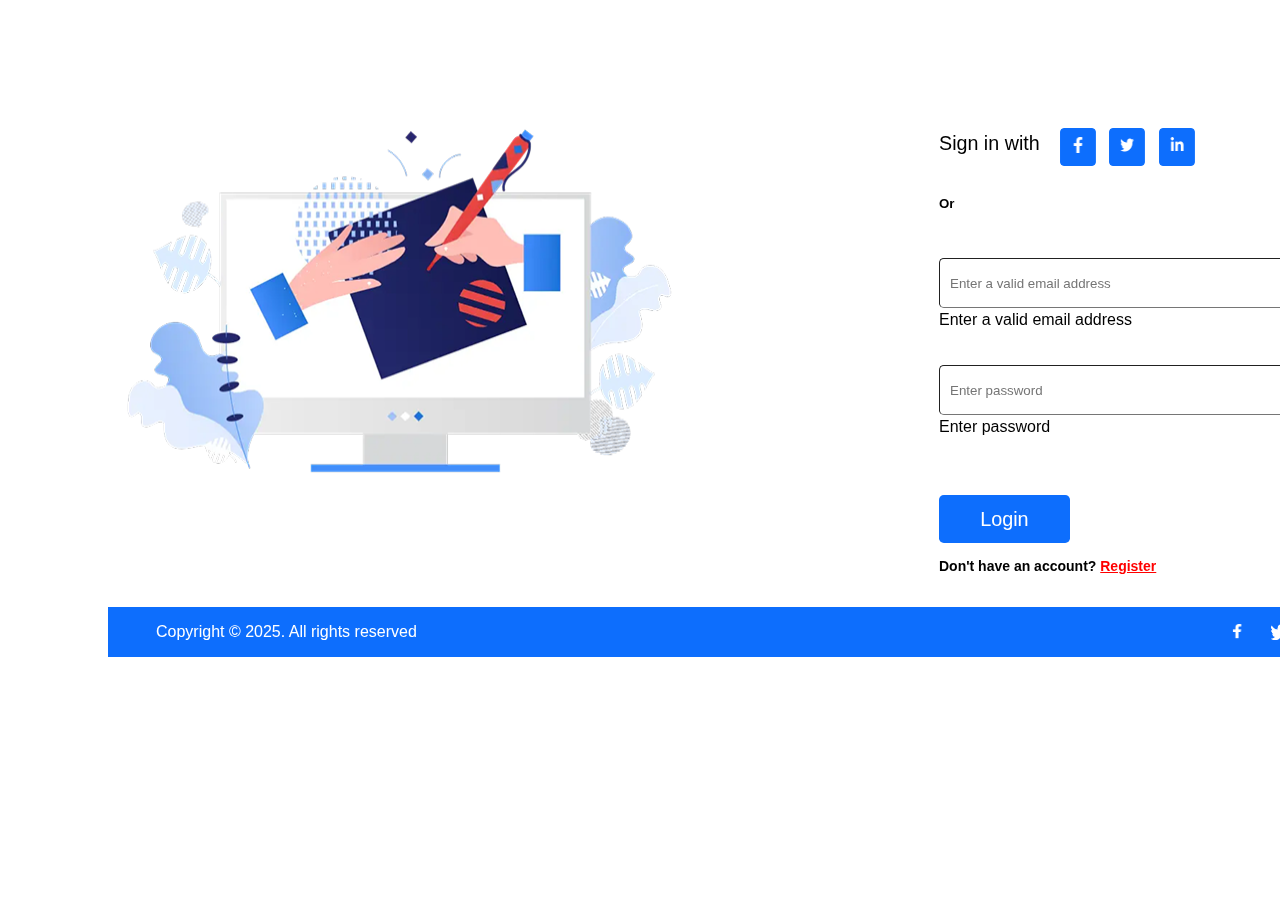
<file: pages/index.html>
<!DOCTYPE html>
<html lang="en">
  <head>
    <meta charset="UTF-8" />
    <meta name="viewport" content="width=device-width, initial-scale=1.0" />
    <title>Home Page User</title>
    <link rel="stylesheet" href="../CSS/index.css" />
    <link
      href="https://cdn.jsdelivr.net/npm/bootstrap@5.3.3/dist/css/bootstrap.min.css"
      rel="stylesheet"
      integrity="sha384-QWTKZyjpPEjISv5WaRU9OFeRpok6YctnYmDr5pNlyT2bRjXh0JMhjY6hW+ALEwIH"
      crossorigin="anonymous"
    />
  </head>
  <body>
    <div class="container">
      <header class="header">
        <div class="logo">
          <img
            style="width: 194px; height: 24px"
            src="../assets/icons/Logo homepage.png"
            alt=""
          />
        </div>
        <form id="form-search">
          <div class="nav-search">
            <input
            id="search-article-title"
              class="search-article"
              type="text"
              placeholder="Search for articles"
            />
            <img
            id="search"
              class="icon-search"
              src="../assets/icons/search-user.png"
              alt=""
            />
          </div>  
        </form>
        <div class="top-bar">
          <div class="profile-container">
            <img
              class="profile-icon"
              src="../assets/images/avatar.png"
              alt="Profile"
            />
            <div class="dropdown-menu">
              <div class="infor">
                <div class="avt">
                  <img
                    style="width: 35px; height: 35px"
                    src="../assets/images/avatar.png"
                    alt=""
                  />
                  <div>
                    <div class="profile-name" id="profile-name"></div>
                    <div class="profile-email" id="profile-email"></div>
                  </div>
                </div>
                <div class="nav-links">
                  <a class="view-profile" href="../pages/user_manager.html"
                    >View profile</a
                  >
                  <a href="">Update profile picture</a>
                  <a href="">Change password</a>
                </div>
                <a id="logout" class="logout" href="../pages/login.html"
                  >Log out</a
                >
              </div>
            </div>
          </div>
        </div>
      </header>
      <main>
        <h2 style="margin-left: 150px; margin-bottom: 20px">
          Recent blog posts
        </h2>
        <div class="articles-content">
          <div class="card" style="width: 593px; margin-left: 150px">
            <img
              style="width: 592px; height: 268px"
              src="../assets/images/content1.png"
              class="card-img-top"
              alt="..."
            />
            <div class="card-body">
              <p class="date">Date: 2025-02-25</p>
              <h4>A Productive Day at Work</h4>
              <p class="card-text">
                Today was a really productive day at work. I managed to finish a
                report ahead of schedule and received positive feedback from my
                manager.
              </p>
              <p class="category daily-journal">Daily Journal</p>
            </div>
          </div>
          <div class="content-right">
            <div class="card mb-3" style="max-width: 540px">
              <div class="row g-0">
                <div class="col-md-4">
                  <img
                    style="height: 100%"
                    src="../assets/images/content2.png"
                    class="img-fluid rounded-start"
                    alt="..."
                  />
                </div>
                <div class="col-md-8">
                  <div class="card-body">
                    <p class="date">Date: 2025-02-24</p>
                    <h4>My First Job Interview Experience</h4>
                    <p class="card-text">
                      I had my first job interview today! I was nervous at
                      first, but as the conversation went on, I felt more
                      confident.
                    </p>
                    <p class="category work-career">Work & Career</p>
                  </div>
                </div>
              </div>
            </div>

            <div class="card mb-3" style="max-width: 540px">
              <div class="row g-0">
                <div class="col-md-4">
                  <img
                    style="height: 100%"
                    src="../assets/images/content3.png"
                    class="img-fluid rounded-start"
                    alt="..."
                  />
                </div>
                <div class="col-md-8">
                  <div class="card-body">
                    <p class="date">Date: 2025-02-23</p>
                    <h4>Overthinking Everything</h4>
                    <p class="card-text">
                      Lately, I have been overthinking everything, from small
                      decisions to bigger life choices.I know I should trust
                      myself.
                    </p>
                    <p class="category personal-thoughts">Personal Thoughts</p>
                  </div>
                </div>
              </div>
            </div>
          </div>
        </div>

        <div class="add-new-article">
          <h2
            style="
              justify-content: center;
              display: flex;
              gap: 20px;
              text-shadow: 0px 4px 4px 0px #00000040;
              color: #f80101;
              margin-top: 20px;
            "
          >
            ADD NEW ARTICLE
            <button id="btn-add-article" class="btn-add">
              <span class="up">+</span>
            </button>
          </h2>
          <nav id="category-nav">
            <a href="#" class="category-link active">All blog posts</a>
          </nav>

          <div class="grid-container" id="article-list"></div>
        </div>
        <div id="pagination" class="pagination"></div>
      </main>
      <footer>
        <div class="information">
          <div>
            <h3>MY BLOG</h3>
          </div>
          <div>
            <h5>About Rareblocks</h5>
            <p class="text">
              Lorem ipsum dolor sit amet, consectetur adipiscing <br />
              elit. Nullam dictum aliquet accumsan porta lectus <br />
              ridiculus in mattis. Netus sodales in volutpat <br />
              ullamcorper amet adipiscing fermentum.
            </p>
          </div>
          <div>
            <h5>Company</h5>
            <p class="text more">About</p>
            <p class="text more">Features</p>
            <p class="text more">Works</p>
            <p class="text more">Career</p>
          </div>

          <div>
            <h5>Help</h5>
            <p class="text more">Customer Support</p>
            <p class="text more">Delivery Details</p>
            <p class="text more">Terms & Conditions</p>
            <p class="text more">Privacy Policy</p>
          </div>

          <div>
            <h5>Resources</h5>
            <p class="text more">Free eBooks</p>
            <p class="text more">Development Tutorial</p>
            <p class="text more">How to - Blog</p>
            <p class="text more">Youtube Playlist</p>
          </div>
        </div>
        <div class="links">
          <img
            style="width: 20px; height: 20px; margin-right: 20px"
            src="../assets/icons/logo-twitter 2.png"
            alt=""
          />
          <img
            style="width: 15px; height: 22px; margin-right: 20px"
            src="../assets/icons/logo-fb-simple 2.png"
            alt=""
          />
          <img
            style="width: 20px; height: 20px; margin-right: 20px"
            src="../assets/icons/logo-instagram 1.png"
            alt=""
          />
          <img
            style="width: 20px; height: 20px; margin-right: 20px"
            src="../assets/icons/logo-github 1.png"
            alt=""
          />
        </div>
      </footer>
    </div>
    <script src="../JS/index.js"></script>
  </body>
</html>
</file>
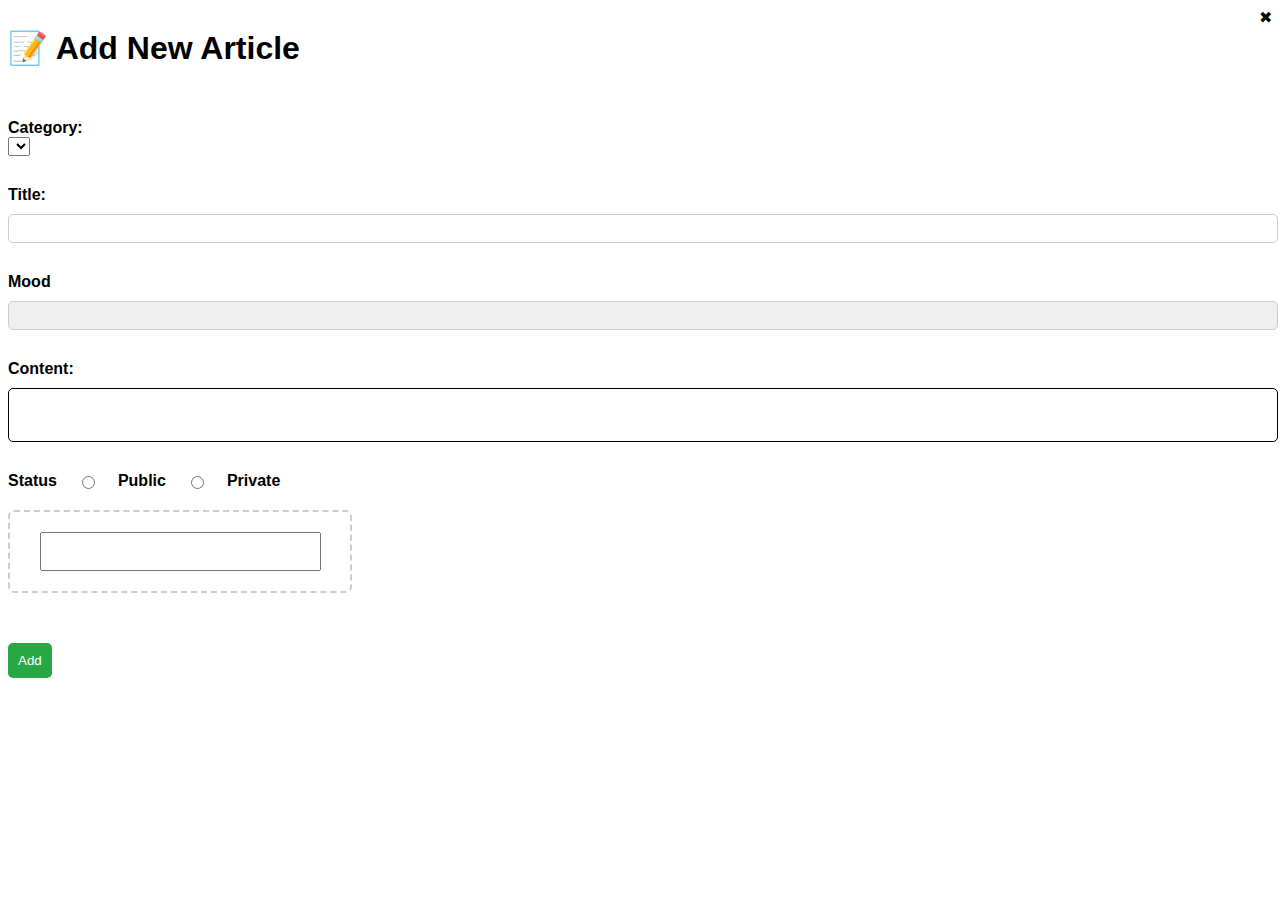
<file: pages/add_new_article.html>
<!DOCTYPE html>
<html lang="en">
  <head>
    <meta charset="UTF-8" />
    <meta name="viewport" content="width=device-width, initial-scale=1.0" />
    <title>Add New Article</title>
    <link rel="stylesheet" href="../CSS/add_new_article.css" />
  </head>
  <body>
    <div class="close">
      <h1>📝 Add New Article</h1>
      <span id="close-btn" class="close-btn">✖</span>
    </div>
    
    <form id="form">
      <div id="" class="category">
        <label class="h" for="">Category:</label><br />
        <select name="list-category" id="list-category">
          
        </select>
      </div>
      <div class="title">
        <label class="h" for="">Title:</label><br />
        <input id="input-title" class="new-title" type="text" /><br />
      </div>
      <div class="mood-h">
        <label class="h" for="">Mood</label><br />
        <input class="mood" type="text" /><br />
      </div>
      <div class="content">
        <label class="h" for="">Content:</label><br />
        <input id="input-content" type="text" class="new-content" /><br />
      </div>
      <div class="option">
        <label id="input-status" class="h" for="">Status</label>

        <input type="radio" name="status" id="public" value="Public" />
        <label class="h" for="public">Public</label>

        <input type="radio" name="status" id="private" value="Private" />
        <label class="h" for="private">Private</label>
      </div>

      <div class="upload-area" id="upload-area">
        <input type="text" id="input-image"/>
        </div>
        <img id="preview-image" class="preview-image" />
      </div>      
      
      <div>
        <button id="btn-add" class="add-new-article">Add</button>
      </div>
    </form>
    <script src="../JS/add_new_article.js"></script>
  </body>
</html>
</file>
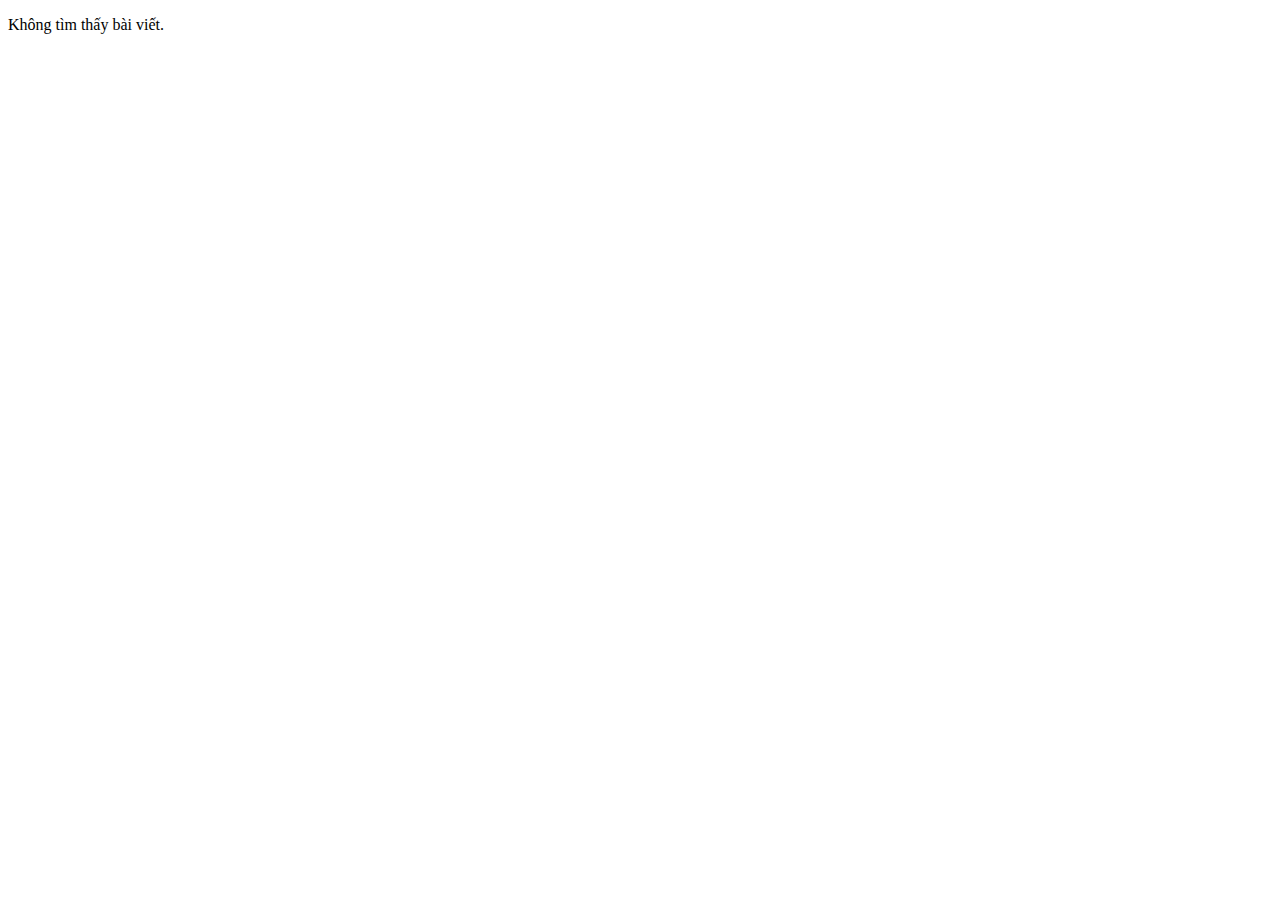
<file: pages/article_details.html>
<!DOCTYPE html>
<html lang="en">
<head>
  <meta charset="UTF-8">
  <meta name="viewport" content="width=device-width, initial-scale=1">
  <title>Article Detail</title>
  <link rel="stylesheet" href="../CSS/article_detail.css">
</head>
<body>
  <button id="back">←</button>
  <div id="detail">
    <h2 id="title"></h2>
    <p id="content"></p> 
    <div id="interactions">
      <div class="like-comment">
        <div class="like">
          <button id="likeBtn"><img src="../assets/icons/like.png" style="width: 14px;" alt=""><span id="likeCount"> 0</span> like</button>
        </div>
        <div class="comment">
          <button id="openCommentModal"><img src="../assets/icons/comment.png" style="width: 14px;"> <span id="commentCount"> 0 </span> Comment</button>
        </div> 
      </div>
      
      <!-- Modal bình luận -->
      <div id="commentModal" class="modal-overlay hidden">
        <div class="modal-content">
          <span id="closeModal" class="close">&times;</span>
          <h3>Nhập bình luận</h3>
          <form id="commentForm">
            <input type="text" id="commentInput" placeholder="Nhập bình luận..." required />
            <button id="send-comment" type="submit">Gửi</button>
          </form>
        </div>
      </div>
      <ul id="commentList"></ul>
    </div>
  </div>
  <script src="../JS/article_details.js">
  </script>
</body>
</html>
</file>
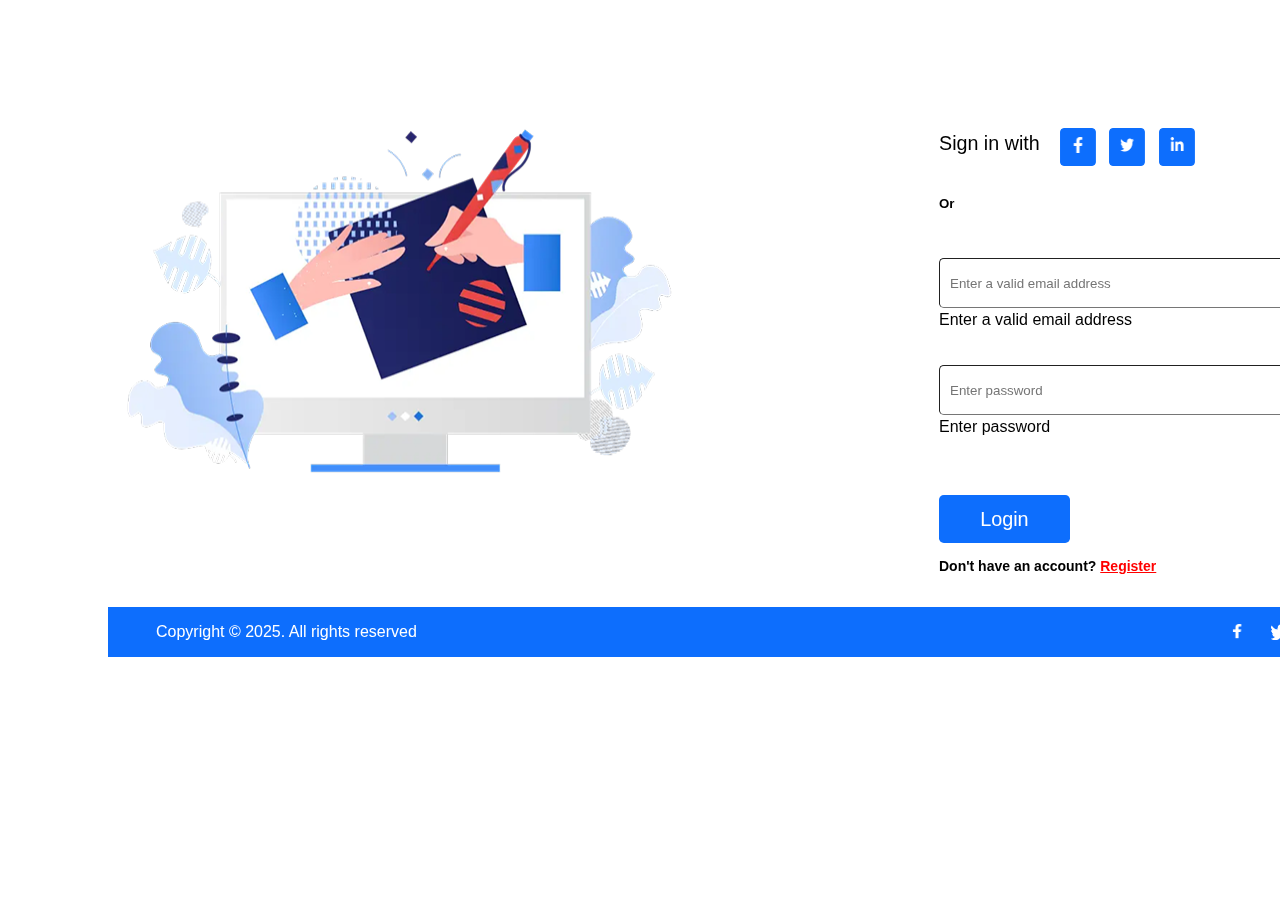
<file: pages/entries_manager.html>
<!DOCTYPE html>
<html lang="en">
<head>
    <meta charset="UTF-8">
    <meta name="viewport" content="width=device-width, initial-scale=1.0">
    <title>Manage Entries</title>
    <link rel="stylesheet" href="../CSS/entries_manager.css">
</head>
<body>
    <div class="container">
        <header class="header">
            <img style="width: 23.516040802001953px; height: 26.351112365722656px;" src="../assets/icons/Mail.png" alt="">
            <img style="width: 30px; height: 23.527742385864258px;" src="../assets/icons/bell/Icon/Outline/bell.png" alt="">
            <img style="width: 43px; height: 43px;" src="../assets/images/avatar.png" alt="">
        </header> 
        <button id="back">←</button>
        <main>
            <div class="nav-search">
                <img style="
                position: absolute;
                margin-left: 10px;
                width: 23.516040802001953px;
                height: 23.516040802001953px;
                " src="../assets/icons/search.png" alt="">
                <input class="search-article" type="search" placeholder="Search Article Categories">
            </div>

            <div class="content">
                <div class="manage">
                    <div class="manage-user">
                        <a
                        href="../pages/user_manager.html"
                        class="manage-icon"
                        id="user-manage"
                        >
                        <div>
                        <img
                            style="width: 24px; height: 24px"
                            src="../assets/icons/icon-manage-user/User/Users_Group.png"
                            alt=""
                        /> 
                        </div>
                        <div><p>Manage Users</p></div>
                        
                        </a>
                    </div>
        
                    <div class="manage-user">
                        <a
                        href="../pages/entries_manager.html"
                        class="manage-icon"
                        id="entries"
                        >
                        <img
                            style="width: 24px; height: 24px"
                            src="../assets/icons/icon-manage-entries/Interface/Book.svg"
                            alt=""
                        />
                        Manage Entries
                        </a>
                    </div>
        
                    <div class="manage-user">
                        <a
                        href="../pages/manage_article.html"
                        class="manage-icon"
                        id="article"
                        >
                        <img
                            style="width: 24px; height: 24px"
                            src="../assets/icons/icon-manage-article/Interface/Book_Open.svg"
                            alt=""
                        />
                        Manage Article
                        </a>
                    </div>
        
                    <div class="manage-user">
                        <a
                        href="../pages/login.html"
                        class="manage-icon"
                        id="logout"
                        >
                        <img
                            style="width: 24px; height: 24px"
                            src="../assets/icons/icon-manage-logout/Interface/Log_Out.svg"
                            alt=""
                        />
                        Log Out
                        </a>
                    </div>
                </div>

                <div class="newCategory">
                    <h1 style="margin-left: 320px;">📂 Manage Categories</h1>
                    <label for="">Category Name: </label>
                    <br>
                    <input id="new-name-category" type="text" placeholder="Enter category name">
                    <br>
                    <button style="cursor: pointer;" id="btnAdd">Add category</button>
                    <button class="hidden" style="cursor: pointer;" id="btnEdit">Edit category</button>
                    <h3>📋 Category List</h3>
                    <table>
                        <thead>
                            <th>#</th>
                            <th>Category Name</th>
                            <th>Actions</th>
                        </thead>
                        <tbody id="list-category"></tbody>
                    </table>
                </div>
        </main>

        <footer>
            <div id="pagination" class="pagination"></div>
        </footer>
        <div id="modal-delete" class="modal-overlay hidden">
        <div class="modal" tabindex="-1">
            <div class="modal-dialog">
              <div class="modal-content">
                <div class="modal-header">
                  <h5 class="modal-title">Bạn có chắc chẵn muốn xóa:</h5>
                  <div class="opt">
                      <div>
                          <button type="button" class="btn-close" data-bs-dismiss="modal" aria-label="Close" id="yes">Yes</button> 
                        </div>
                        <div>
                            <button type="button" class="btn-close" data-bs-dismiss="modal" aria-label="Close" id="no">No</button>
                        </div>
                    </div>
                </div>
                <br>
              </div>
            </div>
          </div>    
        </div>
        
    </div>
       <script src="../JS/entries_manager.js"></script> 
       
</body>
</html>
</file>
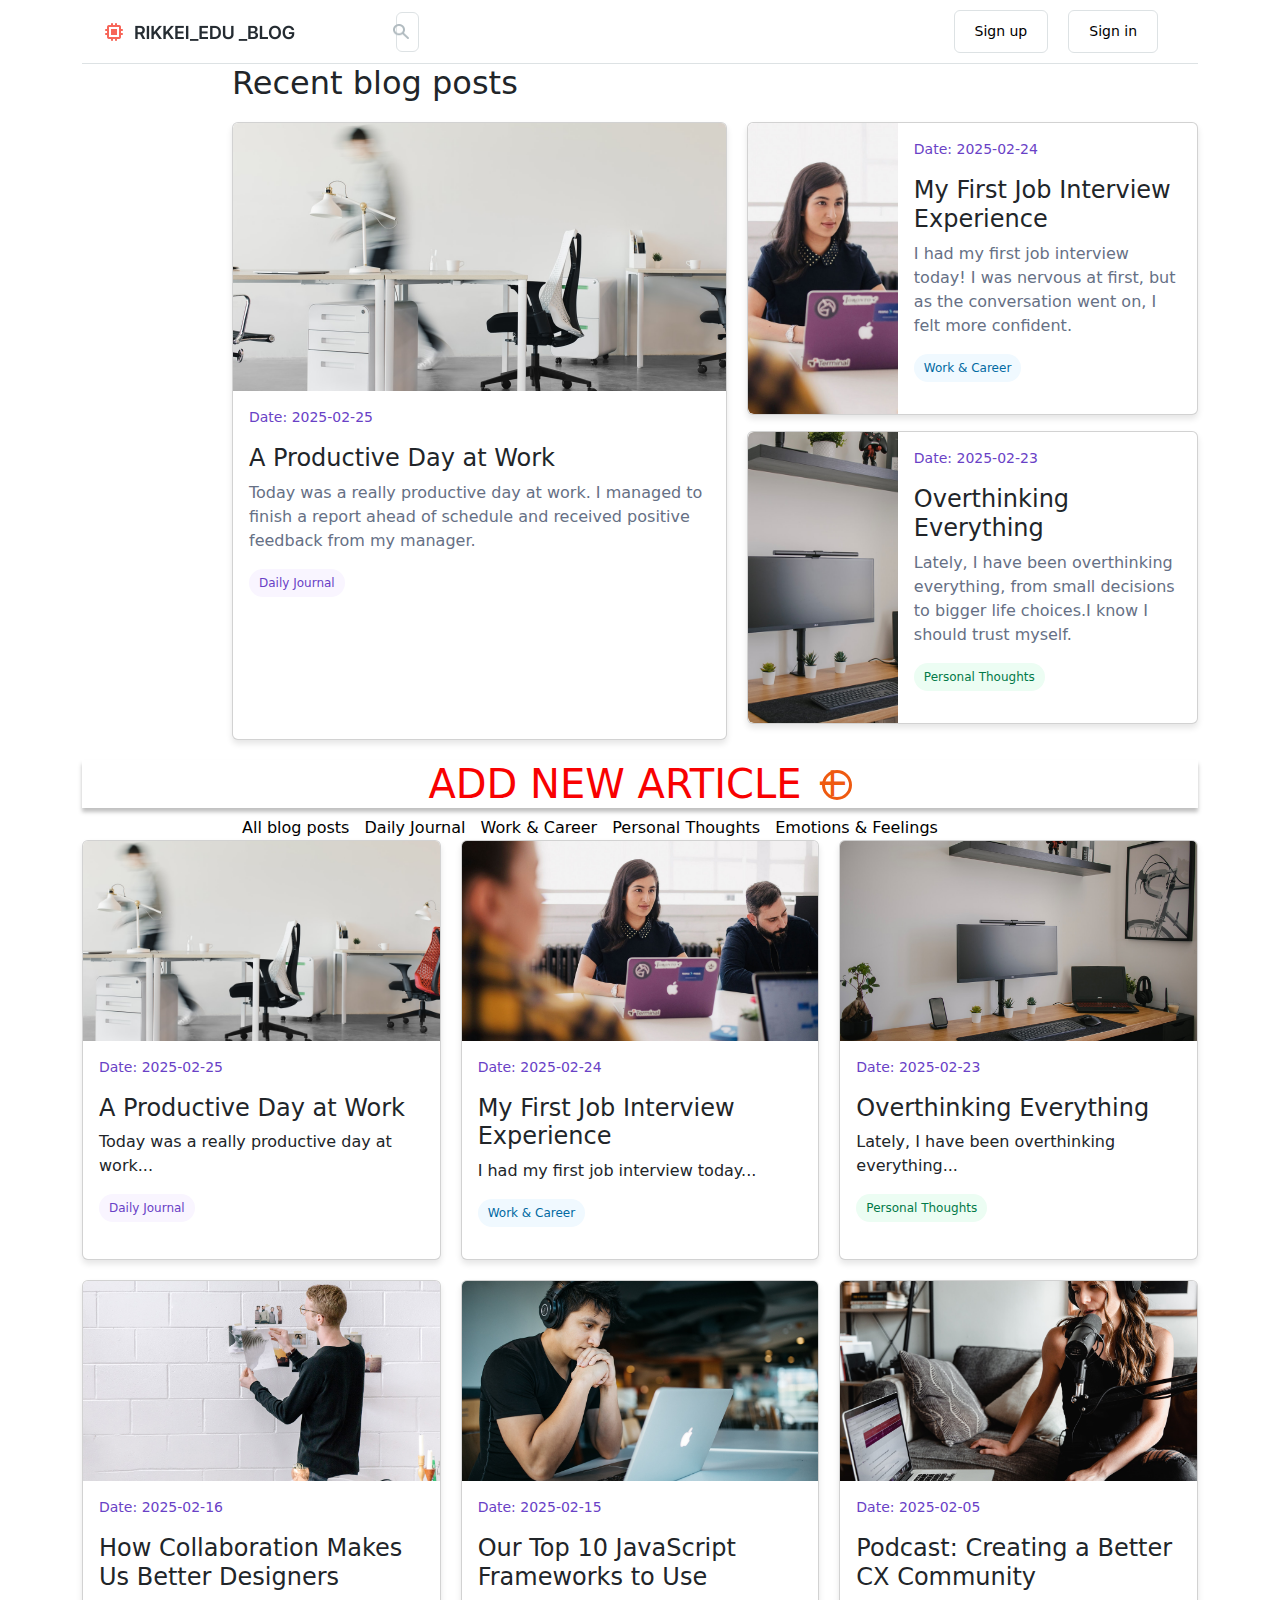
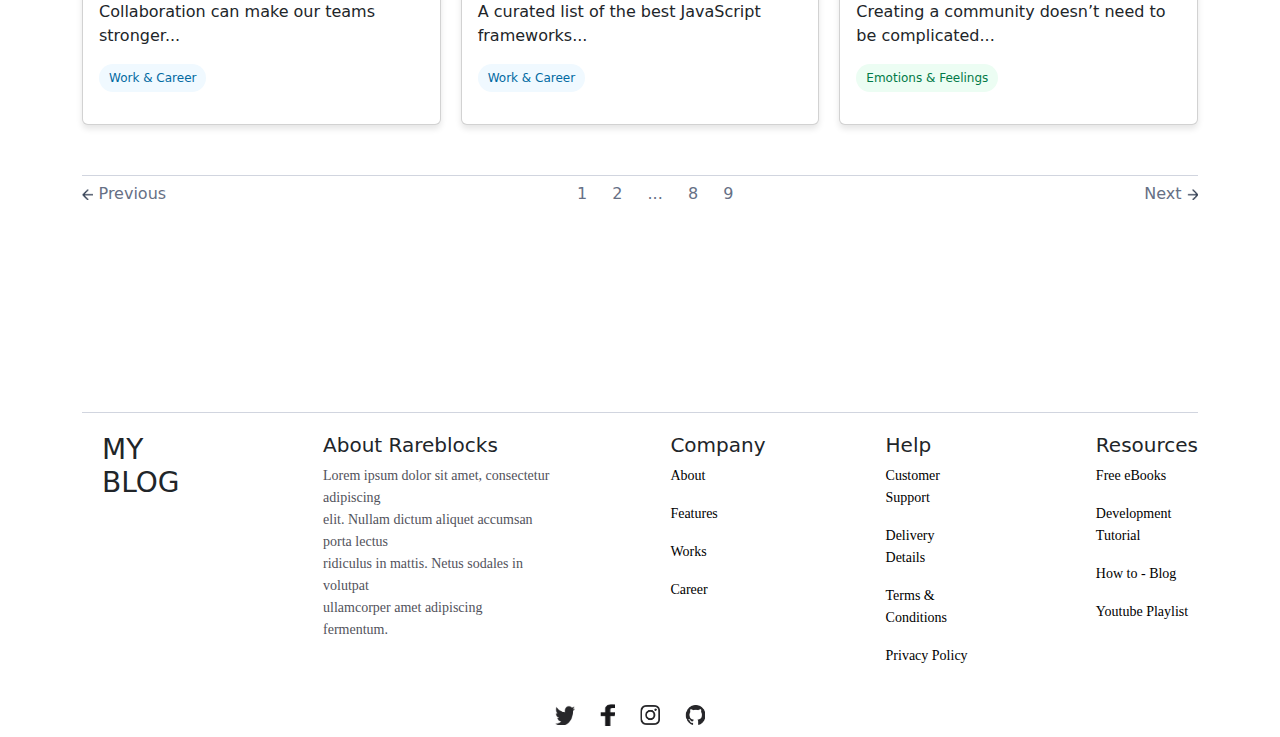
<file: pages/homepage.html>
<!DOCTYPE html>
<html lang="en">
  <head>
    <meta charset="UTF-8" />
    <meta name="viewport" content="width=device-width, initial-scale=1.0" />
    <title>Home Page</title>
    <link rel="stylesheet" href="../CSS/homepage.css" />
    <link
      href="https://cdn.jsdelivr.net/npm/bootstrap@5.3.3/dist/css/bootstrap.min.css"
      rel="stylesheet"
      integrity="sha384-QWTKZyjpPEjISv5WaRU9OFeRpok6YctnYmDr5pNlyT2bRjXh0JMhjY6hW+ALEwIH"
      crossorigin="anonymous"
    />
  </head>
  <body>
    <div class="container">
      <header class="header">
        <div class="logo">
          <img
            style="width: 194px; height: 24px"
            src="../assets/icons/Logo homepage.png"
            alt=""
          />
        </div>
        <div class="nav-search">
          <input
            class="search-article"
            type="search"
            placeholder="Search for articles"
          />
          <img
            class="icon-search"
            src="../assets/icons/search-user.png"
            alt=""
          />
        </div>
        <div class="sign">
          <button id="register" class="btn-sign">Sign up</button>
          <button id="login" class="btn-sign">Sign in</button>
        </div>
      </header>
      <main>
        <h2 style="margin-left: 150px; margin-bottom: 20px">
          Recent blog posts
        </h2>
        <div class="articles-content">
          <div class="card" style="width: 593px; margin-left: 150px">
            <img
              style="width: 592px; height: 268px"
              src="../assets/images/content1.png"
              class="card-img-top"
              alt="..."
            />
            <div class="card-body">
              <p class="date">Date: 2025-02-25</p>
              <h4>A Productive Day at Work</h4>
              <p class="card-text">
                Today was a really productive day at work. I managed to finish a
                report ahead of schedule and received positive feedback from my
                manager.
              </p>
              <p class="category daily-journal">Daily Journal</p>
            </div>
          </div>
          <div class="content-right">
            <div class="card mb-3" style="max-width: 540px">
              <div class="row g-0">
                <div class="col-md-4">
                  <img
                    style="height: 100%"
                    src="../assets/images/content2.png"
                    class="img-fluid rounded-start"
                    alt="..."
                  />
                </div>
                <div class="col-md-8">
                  <div class="card-body">
                    <p class="date">Date: 2025-02-24</p>
                    <h4>My First Job Interview Experience</h4>
                    <p class="card-text">
                      I had my first job interview today! I was nervous at
                      first, but as the conversation went on, I felt more
                      confident.
                    </p>
                    <p class="category work-career">Work & Career</p>
                  </div>
                </div>
              </div>
            </div>

            <div class="card mb-3" style="max-width: 540px">
              <div class="row g-0">
                <div class="col-md-4">
                  <img
                    style="height: 100%"
                    src="../assets/images/content3.png"
                    class="img-fluid rounded-start"
                    alt="..."
                  />
                </div>
                <div class="col-md-8">
                  <div class="card-body">
                    <p class="date">Date: 2025-02-23</p>
                    <h4>Overthinking Everything</h4>
                    <p class="card-text">
                      Lately, I have been overthinking everything, from small
                      decisions to bigger life choices.I know I should trust
                      myself.
                    </p>
                    <p class="category personal-thoughts">Personal Thoughts</p>
                  </div>
                </div>
              </div>
            </div>
          </div>
        </div>

        <div class="add-new-article">
          <h1
            style="
              justify-content: center;
              display: flex;
              gap: 20px;
              box-shadow: 0px 4px 4px 0px #00000040;
              color: #f80101;
              margin-top: 20px;
            "
          >
            ADD NEW ARTICLE
            <button class="btn-add"><span class="up">+</span></button>
          </h1>

          <button class="option-category">All blog posts</button>
          <button class="option-category">Daily Journal</button>
          <button class="option-category">Work & Career</button>
          <button class="option-category">Personal Thoughts</button>
          <button class="option-category">Emotions & Feelings</button>
        </div>

        <div class="grid-container">
          <div class="card">
            <img src="../assets/images/content1.png" alt="" />
            <div class="card-body">
              <p class="date">Date: 2025-02-25</p>
              <h4>A Productive Day at Work</h4>
              <p>Today was a really productive day at work...</p>
              <p class="category daily-journal">Daily Journal</p>
            </div>
          </div>
          <div class="card">
            <img src="../assets/images/content2.png" alt="" />
            <div class="card-body">
              <p class="date">Date: 2025-02-24</p>
              <h4>My First Job Interview Experience</h4>
              <p>I had my first job interview today...</p>
              <p class="category work-career">Work & Career</p>
            </div>
          </div>
          <div class="card">
            <img src="../assets/images/content3.png" alt="" />
            <div class="card-body">
              <p class="date">Date: 2025-02-23</p>
              <h4>Overthinking Everything</h4>
              <p>Lately, I have been overthinking everything...</p>
              <p class="category personal-thoughts">Personal Thoughts</p>
            </div>
          </div>
          <div class="card">
            <img src="../assets/images/content4.png" alt="" />
            <div class="card-body">
              <p class="date">Date: 2025-02-16</p>
              <h4>How Collaboration Makes Us Better Designers</h4>
              <p>Collaboration can make our teams stronger...</p>
              <p class="category work-career">Work & Career</p>
            </div>
          </div>
          <div class="card">
            <img src="../assets/images/content5.png" alt="" />
            <div class="card-body">
              <p class="date">Date: 2025-02-15</p>
              <h4>Our Top 10 JavaScript Frameworks to Use</h4>
              <p>A curated list of the best JavaScript frameworks...</p>
              <p class="category work-career">Work & Career</p>
            </div>
          </div>
          <div class="card">
            <img src="../assets/images/content6.png" alt="" />
            <div class="card-body">
              <p class="date">Date: 2025-02-05</p>
              <h4>Podcast: Creating a Better CX Community</h4>
              <p>Creating a community doesn’t need to be complicated...</p>
              <p class="category personal-thoughts">Emotions & Feelings</p>
            </div>
          </div>
        </div>
        <div class="page">
          <button class="prev">
            <img
              style="
                width: 11.431407928466797px;
                height: 11.431407928466797px;
                border-width: 1.64px;
              "
              src="../assets/icons/arrow-left.png"
              alt=""
            />
            Previous
          </button>
          <div class="page-number">
            <button class="btn-page">1</button>
            <button class="btn-page">2</button>
            <button class="btn-page">...</button>
            <button class="btn-page">8</button>
            <button class="btn-page">9</button>
          </div>

          <button class="next">
            Next
            <img
              style="
                width: 11.431407928466797px;
                height: 11.431407928466797px;
                border-width: 1.64px;
              "
              src="../assets/icons/arrow-right.png"
              alt=""
            />
          </button>
        </div>
      </main>
      <footer>
        <div class="information">
          <div>
            <h3>MY BLOG</h3>
          </div>
          <div>
            <h5>About Rareblocks</h5>
            <p class="text">
              Lorem ipsum dolor sit amet, consectetur adipiscing <br> elit. Nullam
              dictum aliquet accumsan porta lectus <br> ridiculus in mattis. Netus
              sodales in volutpat <br> ullamcorper amet adipiscing fermentum.
            </p>
          </div>
          <div>
            <h5>Company</h5>
            <p class="text more">About</p>
            <p class="text more">Features</p>
            <p class="text more">Works</p>
            <p class="text more">Career</p>
          </div>

          <div>
            <h5>Help</h5>
            <p class="text more">Customer Support</p>
            <p class="text more">Delivery Details</p>
            <p class="text more">Terms & Conditions</p>
            <p class="text more">Privacy Policy</p>
          </div>

          <div>
            <h5>Resources</h5>
            <p class="text more">Free eBooks</p>
            <p class="text more">Development Tutorial</p>
            <p class="text more">How to - Blog</p>
            <p class="text more">Youtube Playlist</p>
          </div>
        </div>
        <div class="links">
          <img style="width: 20px; height: 20px; margin-right: 20px;" src="../assets/icons/logo-twitter 2.png" alt="">
          <img style="width: 15px; height: 22px; margin-right: 20px;" src="../assets/icons/logo-fb-simple 2.png" alt="">
          <img style="width: 20px; height: 20px; margin-right: 20px;" src="../assets/icons/logo-instagram 1.png" alt="">
          <img style="width: 20px; height: 20px; margin-right: 20px;" src="../assets/icons/logo-github 1.png" alt="">
        </div>
      </footer>
    </div>
    <script src="../JS/homepage.js"></script>
  </body>
</html>
</file>
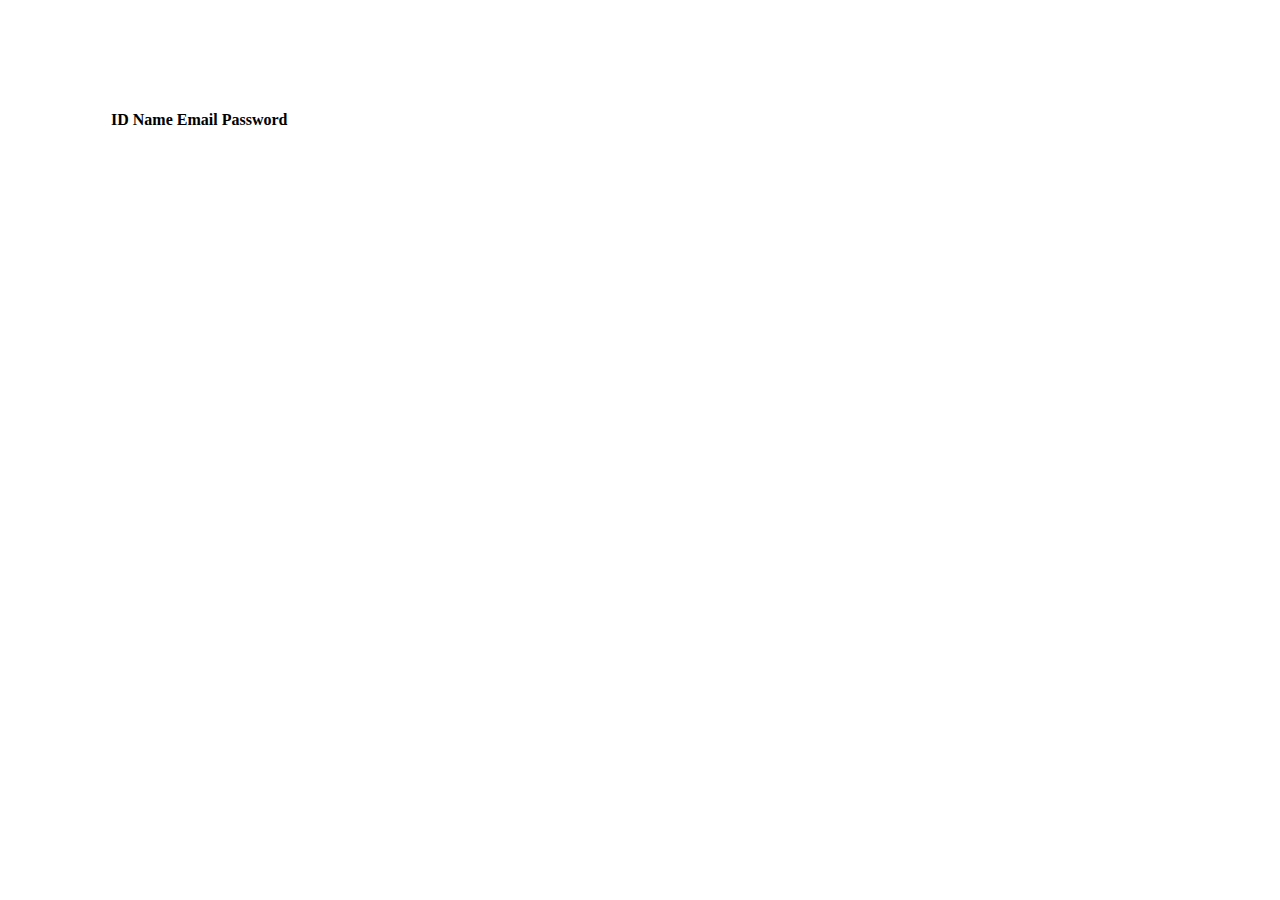
<file: pages/information_user.html>
<!DOCTYPE html>
<html lang="en">
  <head>
    <meta charset="UTF-8" />
    <meta name="viewport" content="width=device-width, initial-scale=1.0" />
    <title>Information User</title>
    <link rel="stylesheet" href="../CSS/information_user.css" />
    <link
      href="https://cdn.jsdelivr.net/npm/bootstrap@5.3.5/dist/css/bootstrap.min.css"
      rel="stylesheet"
      integrity="sha384-SgOJa3DmI69IUzQ2PVdRZhwQ+dy64/BUtbMJw1MZ8t5HZApcHrRKUc4W0kG879m7"
      crossorigin="anonymous"
    />
  </head>
  <body>
    <table class="table">
        <thead>
          <tr>
            <th scope="col">ID</th>
            <th scope="col">Name</th>
            <th scope="col">Email</th>
            <th scope="col">Password</th>
          </tr>
        </thead>
        <tbody id="information-user"></tbody>
      </table>
      <script src="../JS/information_user.js"></script>
  </body>
</html>
</file>
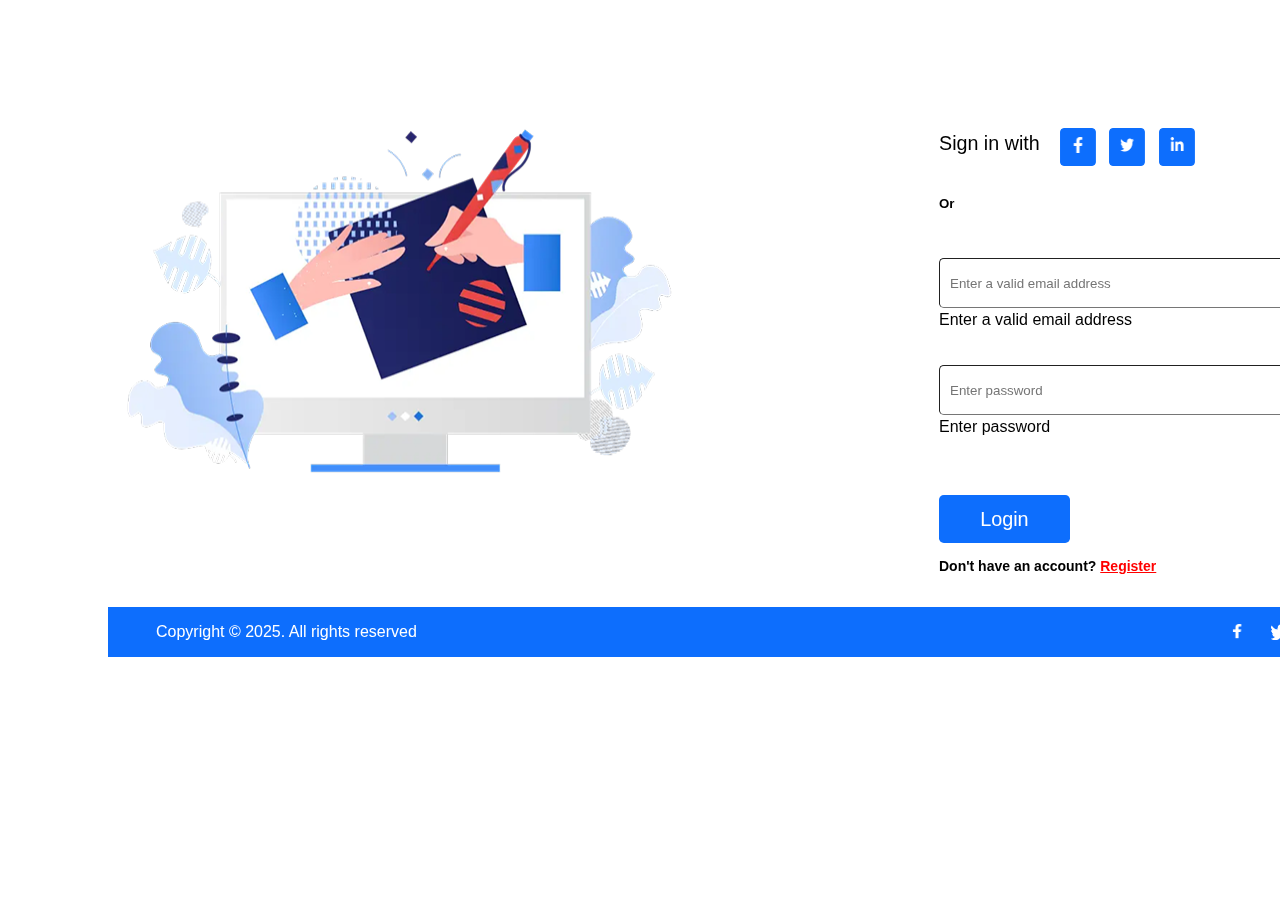
<file: pages/login.html>
<!DOCTYPE html>
<html lang="en">
<head>
    <meta charset="UTF-8">
    <meta name="viewport" content="width=device-width, initial-scale=1.0">
    <title>Login</title>
    <link rel="stylesheet" href="../CSS/login.css">
</head>
<body>
    <div class="container">
        <main>
                <div class="content">
                <img src="../assets/images/login.png" alt="" style="width: 576px; height: 387px;">
                <div>
                    <form id="form-login">
                    <p class="header-form">Sign in with 
                        <span>
                            <img class="icons-login" src="../assets/icons/fb.png" alt="">
                            <img class="icons-login" src="../assets/icons/twitter.png" alt="">
                            <img class="icons-login" src="../assets/icons/in.png" alt="">
                        </span>
                    </p>
                        <h5>Or</h5>
                        <input id="email-login" type="email" placeholder="Enter a valid email address">
                        <br>
                        <p id="error-email">Email không được để trống</p>
                        <label for="">Enter a valid email address</label>
                        <br>
                        <input id="password-login" type="password" placeholder="Enter password">
                        <br>
                        <p id="error-pass">Mật khẩu không được để trống</p>
                        <label for="">Enter password</label>
                        <br>
                        <p id="validate">Email hoặc mật khẩu không đúng</p>
                        <button type="submit">Login</button>
                        <h6>Don't have an account?  <a href="./register.html" style="color: red;">Register</a></h6> 
                    </form>
                    
                </div>
                
                </div>
            
            </main>
            <footer>
                <div class="footer-login">
                    <p style="margin-left: 48px;">Copyright &#169; 2025. All rights reserved</p>
                    <div class="links-icon">
                        <img class="icons-footer" src="../assets/icons/Linkfb.png" alt="">
                        <img class="icons-footer" src="../assets/icons/linktwitter.png" alt="">
                        <img class="icons-footer" src="../assets/icons/google.png" alt="">
                        <img class="icons-footer" src="../assets/icons/linkin.png" alt="">
                    </div>
                    
                </div>
                
            </footer>
    </div>
    
    <script src="../JS/login.js"></script>
</body>
</html>
</file>
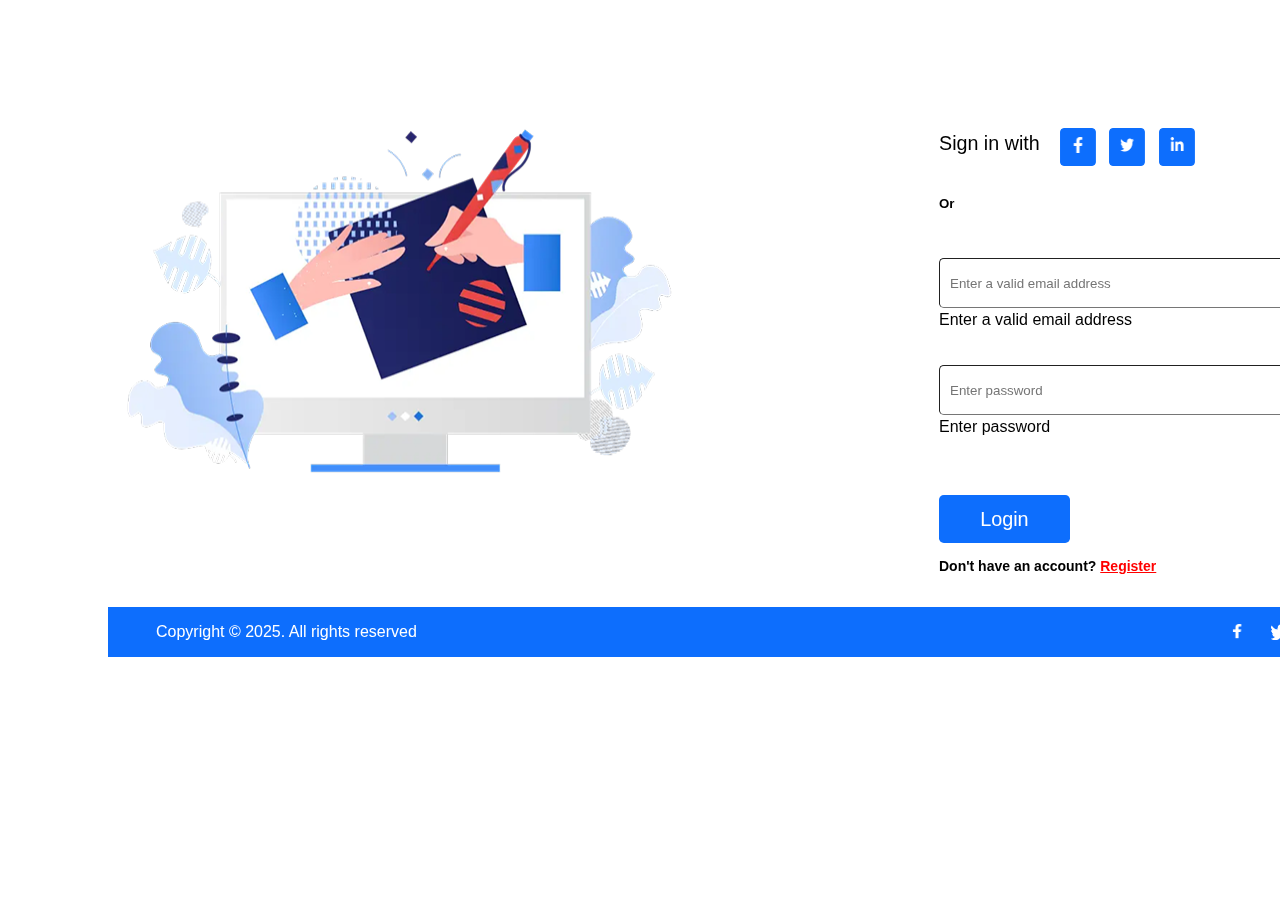
<file: pages/manage_article.html>
<!DOCTYPE html>
<html lang="en">
<head>
    <meta charset="UTF-8">
    <meta name="viewport" content="width=device-width, initial-scale=1.0">
    <title>Quản lý bài viết</title>
    <link rel="stylesheet" href="../CSS/manage_article.css">
</head>
<body>
    <div class="container">
        <header class="header">
            <img style="width: 23.516040802001953px; height: 26.351112365722656px;" src="../assets/icons/Mail.png" alt="">
            <img style="width: 30px; height: 23.527742385864258px;" src="../assets/icons/bell/Icon/Outline/bell.png" alt="">
            <img style="width: 43px; height: 43px;" src="../assets/images/avatar.png" alt="">
        </header>
        <button id="back">←</button>
        <main>
            <div class="content">
                <div class="manage">
                    <div class="manage-user">
                        <a
                        href="../pages/user_manager.html"
                        class="manage-icon"
                        id="user-manage"
                        >
                        <div>
                        <img
                            style="width: 24px; height: 24px"
                            src="../assets/icons/icon-manage-user/User/Users_Group.png"
                            alt=""
                        /> 
                        </div>
                        <div><p>Manage Users</p></div>
                        
                        </a>
                    </div>

                    <div class="manage-user">
                        <a
                        href="../pages/entries_manager.html"
                        class="manage-icon"
                        id="entries"
                        >
                        <img
                            style="width: 24px; height: 24px"
                            src="../assets/icons/icon-manage-entries/Interface/Book.svg"
                            alt=""
                        />
                        Manage Entries
                        </a>
                    </div>

                    <div class="manage-user">
                        <a
                        href="../pages/manage_article.html"
                        class="manage-icon"
                        id="article"
                        >
                        <img
                            style="width: 24px; height: 24px"
                            src="../assets/icons/icon-manage-article/Interface/Book_Open.svg"
                            alt=""
                        />
                        Manage Article
                        </a>
                    </div>

                    <div class="manage-user">
                        <a
                        href="../pages/login.html"
                        class="manage-icon"
                        id="logout"
                        >
                        <img
                            style="width: 24px; height: 24px"
                            src="../assets/icons/icon-manage-logout/Interface/Log_Out.svg"
                            alt=""
                        />
                        Log Out
                        </a>
                    </div>
                </div>
            <div>
                <h2 style="text-align: center;">Quản lý bài viết</h2>
                <a href="../pages/add_new_article.html"><button class="btnAdd" id="add-article">Thêm bài viết</button></a>
                
                <table id="table">
                    <thead id="title">
                        <th>Ảnh</th>
                        <th>Tiêu đề</th>
                        <th>Chủ đề</th>
                        <th>Nội dung</th>
                        <th>Trạng thái</th>
                        <th>Chỉnh sửa trạng thái</th>
                        <th>Hành động</th>
                    </thead>

                    <tbody id="list-article"></tbody>
                </table>
                <div id="pagination" class="pagination"></div>  
            </div>
            
            </div>
        </div>

        <div id="modal-delete" class="modal-overlay hidden">
            <div class="modal" tabindex="-1">
                <div class="modal-dialog">
                  <div class="modal-content">
                    <div class="modal-header">
                      <h5 class="modal-title">Bạn có chắc chẵn muốn xóa:</h5>
                      <div class="opt">
                          <div>
                              <button type="button" class="btn-close" data-bs-dismiss="modal" aria-label="Close" id="yes">Yes</button> 
                            </div>
                            <div>
                                <button type="button" class="btn-close" data-bs-dismiss="modal" aria-label="Close" id="no">No</button>
                            </div>
                        </div>
                    </div>
                    <br>
                  </div>
                </div>
              </div>    
            </div>

            <div id="modal-edit" class="modal-overlay hidden">
                <div class="modal" tabindex="-1">
                    <div class="modal-dialog">
                      <div class="modal-content">
                        <div class="modal-header">
                          <h5 class="modal-title">Sửa thông tin:</h5>
                          <div class="opt">
                            <div>
                                <label for="">Chủ đề:</label>
                                <br>
                                <input type="text" id="edit-title"> 
                            </div>
                              
                            <div>
                                <label for="">Nội dung:</label>
                                <br>
                                <input type="text" id="edit-content">  
                            </div>
                            
                            <div>
                                <button id="btn-cancel">Close</button>
                                <button id="btn-save">Save change</button>
                            </div>
                              
                            </div>
                        </div>
                        <br>
                      </div>
                    </div>
                  </div>    
                </div>
        </main>
    </div>
    <script src="../JS/manage_article.js"></script>
</body>
</html>
</file>
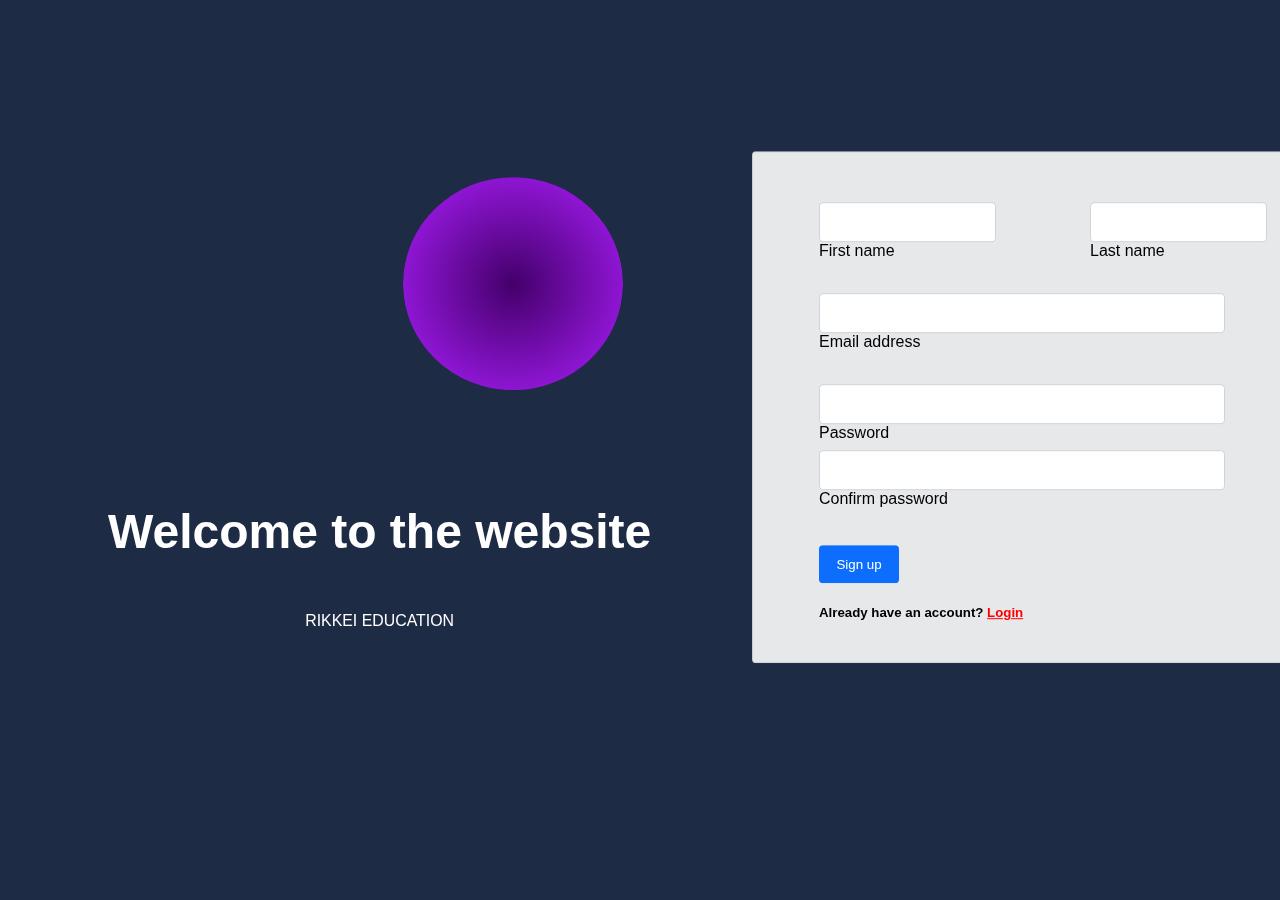
<file: pages/register.html>
<!DOCTYPE html>
<html lang="en">
<head>
    <meta charset="UTF-8">
    <meta name="viewport" content="width=device-width, initial-scale=1.0">
    <link rel="stylesheet" href="../CSS/register.css">
    <title>Register</title>
</head>
<body>
    <div class="container">
        <div class="title">
            <h1>Welcome to the website</h1>
            <p class="logo">RIKKEI EDUCATION</p>  
        </div>
        <img class="Gradient-1" src="../assets/images/Gradient-1.png" alt="">
        <img class="Gradient-2" src="../assets/images/Gradient-2.png" alt="">
        <form id="form-register">
            <div class="name">
                <div>
                    <input class="first-name" type="text">
                    <br>
                    <label>First name</label>
                    <br>  
                </div>
                <div>
                    <input class="last-name" type="text">
                    <br>
                    <label for="">Last name</label>
                    <br> 
                </div>
                
            </div>
                <input id="email-register" type="email">
                <br>
                <label for="">Email address</label>
                <p id="error-email">Email đã tồn tại</p>
                <input id="password-register" type="password">
                <br>
                <label for="">Password</label>
                <p id="error-pass">Mật khẩu phải tối thiểu 6 ký tự</p>
                <br>
                <input id="confirm-password" type="password">
                <br>    
                <label for="">Confirm password</label>
                <p id="error-confirm">Mật khẩu không trùng khớp</p>
                <br> 
            <button type="submit" style="cursor: pointer;">Sign up</button>
            <h5>Already have an account?  <a href="./login.html" style="color: red;">Login</a></h5> 
        </form>
    </div>
    <script src="../JS/register.js"></script>
</body>
</html>
</file>
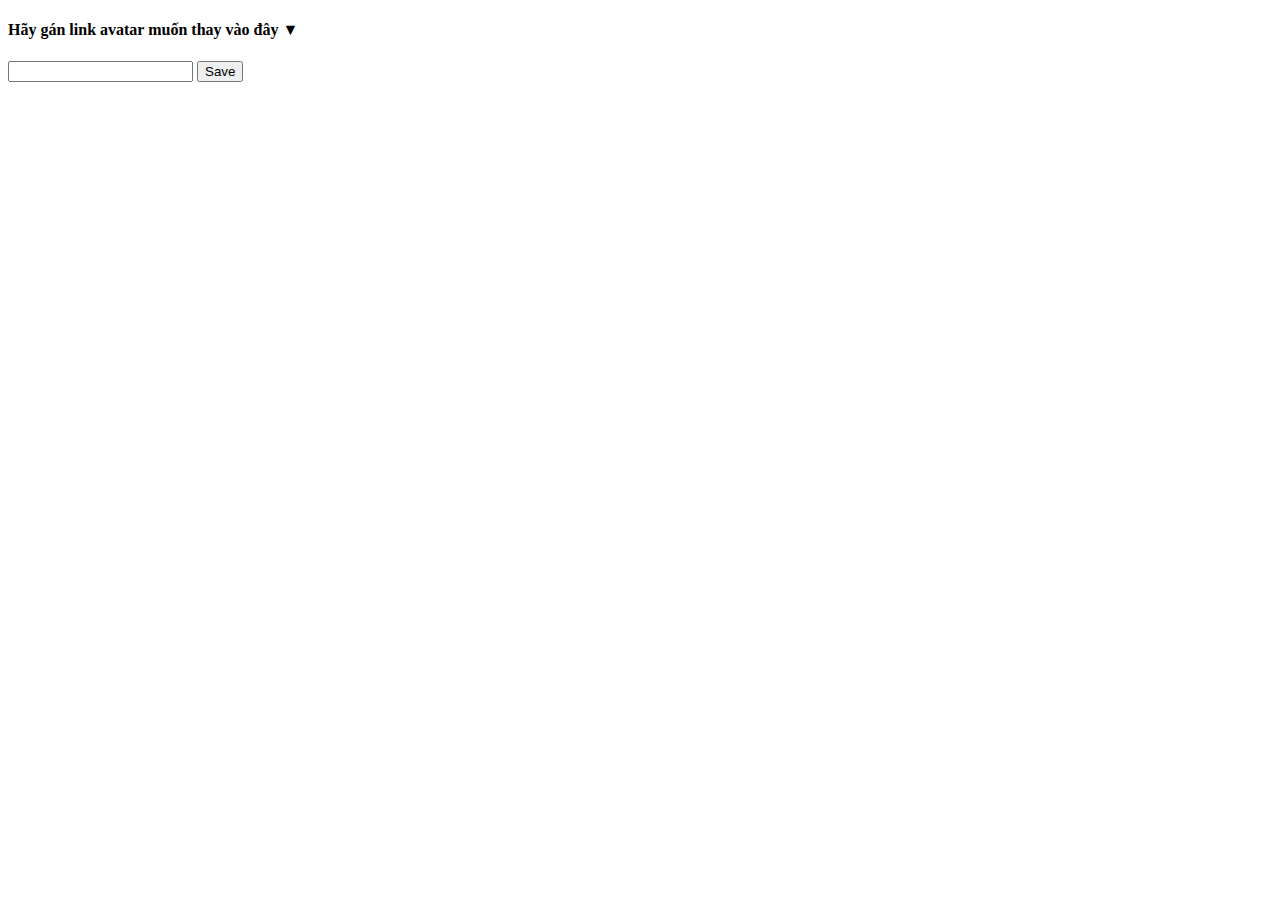
<file: pages/update_avatar.html>
<!DOCTYPE html>
<html lang="en">
<head>
    <meta charset="UTF-8">
    <meta name="viewport" content="width=device-width, initial-scale=1.0">
    <title>Change Avatar</title>
</head>
<body>
    <h4>Hãy gán link avatar muốn thay vào đây &#9660;</h4>
    <input type="text" id="avatar">
    <button class="save" id="save">Save</button>
</body>
</html>
</file>
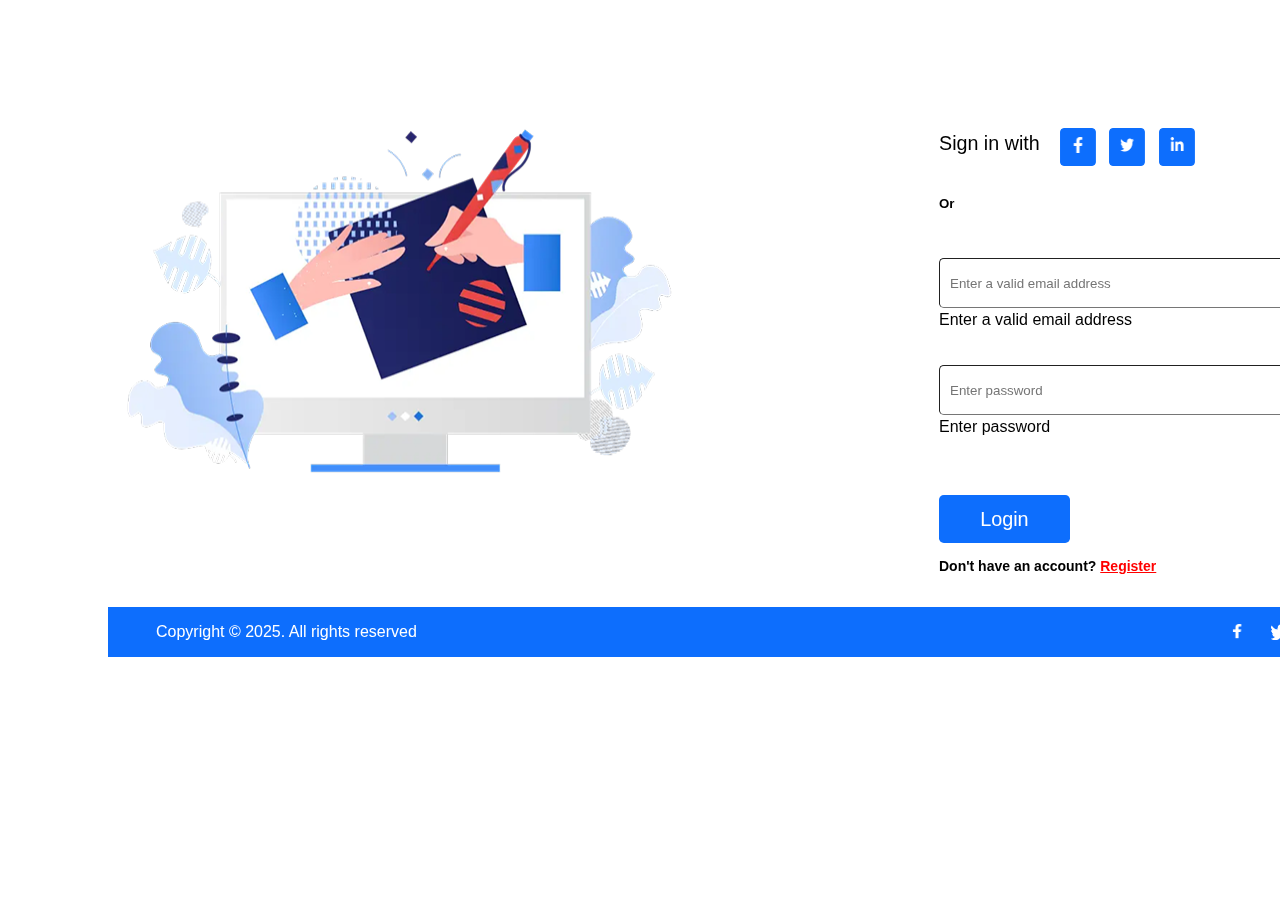
<file: pages/user_manager.html>
<!DOCTYPE html>
<html lang="en">
  <head>
    <meta charset="UTF-8" />
    <meta name="viewport" content="width=device-width, initial-scale=1.0" />
    <title>User Manage</title>
    <link rel="stylesheet" href="../CSS/user_manager.css" />
    <link
      rel="stylesheet"
      href="https://cdnjs.cloudflare.com/ajax/libs/font-awesome/6.7.2/css/all.min.css"
    />
  </head>
  <body>
    <div class="container">
      <header class="header">
        <img
          style="width: 23.516040802001953px; height: 26.351112365722656px"
          src="../assets/icons/Mail.png"
          alt=""
        />
        <img
          style="width: 30px; height: 23.527742385864258px"
          src="../assets/icons/bell/Icon/Outline/bell.png"
          alt=""
        />
        <img
          style="width: 43px; height: 43px"
          src="../assets/images/avatar.png"
          alt=""
        />
      </header>
      <button id="back">←</button>
      <main>
        <div class="nav">
          <div>
            <h3>Team members <span class="quantity-user">100 users</span></h3>
          </div>

          <div class="nav-search">
            <img
              style="
                position: absolute;
                margin-left: 10px;
                width: 23.516040802001953px;
                height: 23.516040802001953px;
              "
              src="../assets/icons/search.png"
              alt=""
            />
            <input
              class="search-user"
              type="search"
              placeholder="Search user"
            />
          </div>
        </div>
        <div class="content">
          <div class="manage">
            <!-- <img class="manage-icon" id="user-manage" src="../assets/icons/manage_user.png" alt="">
                    <img class="manage-icon" id="entries" src="../assets/icons/manage_entries.png" alt="">
                    <img class="manage-icon" id="article" src="../assets/icons/manage_article.png" alt="">
                    <img class="manage-icon" id="logout" src="../assets/icons/Log out.png" alt=""> -->
            <div class="manage-user">
                <a
                href="../pages/user_manager.html"
                class="manage-icon"
                id="user-manage"
                >
                <div>
                <img
                    style="width: 24px; height: 24px"
                    src="../assets/icons/icon-manage-user/User/Users_Group.png"
                    alt=""
                /> 
                </div>
                <div><p>Manage Users</p></div>
                
                </a>
            </div>

            <div class="manage-user">
                <a
                href="../pages/entries_manager.html"
                class="manage-icon"
                id="entries"
                >
                <img
                    style="width: 24px; height: 24px"
                    src="../assets/icons/icon-manage-entries/Interface/Book.svg"
                    alt=""
                />
                Manage Entries
                </a>
            </div>

            <div class="manage-user">
                <a
                href="../pages/manage_article.html"
                class="manage-icon"
                id="article"
                >
                <img
                    style="width: 24px; height: 24px"
                    src="../assets/icons/icon-manage-article/Interface/Book_Open.svg"
                    alt=""
                />
                Manage Article
                </a>
            </div>

            <div class="manage-user">
                <a
                href="../pages/login.html"
                class="manage-icon"
                id="logout"
                >
                <img
                    style="width: 24px; height: 24px"
                    src="../assets/icons/icon-manage-logout/Interface/Log_Out.svg"
                    alt=""
                />
                Log Out
                </a>
            </div>
          </div>
          <div>
            <table>
              <thead class="title">
                <tr>
                  <th>Name</th>
                  <th class="style-font">
                    Status
                    <img
                      style="width: 9.15px; height: 9.15px"
                      src="../assets/icons/arrow-down.png"
                      alt=""
                    />
                  </th>
                  <th class="style-font">Email address</th>
                  <th>active</th>
                  <th>sort by name</th>
                  <th>
                    <img
                      class="icon-arrow"
                      src="../assets/icons/chevrons-down.png"
                      alt=""
                    />
                  </th>
                  <th>
                    <img
                      class="icon-arrow"
                      src="../assets/icons/chevrons-up.png"
                      alt=""
                    />
                  </th>
                </tr>
              </thead>

              <tbody id="user-list"></tbody>
            </table>
            <div id="pagination" class="pagination"></div>
          </div>
        </div>
      </main>
    </div>
    <script src="../JS/user_manager.js"></script>
  </body>
</html>
</file>
<file: CSS/index.css>
* {
    padding: 0;
    margin: 0;
    box-sizing: border-box;
}
body {
    font-family: "Inter", sans-serif;
}

.container {
    max-width: 1200px;
    margin: auto;
}

.grid-container {
    display: grid;
    grid-template-columns: repeat(3, 1fr);
    gap: 20px;
}

.header{
    display: flex;
    gap: 100px;
    align-items: center;
    border-bottom: 1px solid #DDE2E4;
    padding: 10px 20px;
}

.nav-search{
    width: 50%;
    position: relative;
    display: flex;
    align-items: center;
    margin-right: 435px;
}

.search-article {
    width: 100%;
    height: 40px;
    top: 16px;
    left: 372px;
    border-radius: 6px;
    border-width: 1px;
    background-color: #FFFFFF;
    border: 1px solid #DDE2E4;
    padding-left: 20px;
}
.icon-search {
    width: 15.987712860107422px;
    height: 15.988478660583496px;
    position: absolute;
    right: 10px;
    cursor: pointer;
}

.sign {
    display: flex;
}
.btn-sign {
    white-space: nowrap;
    width: auto;
    margin-right: 20px;
    border-radius: 6px;
    padding: 10px 20px;
    text-align: center;
    border: 1px solid #DDE2E4;
    background-color: white;
    font-size: 14px;
}

.articles-content {
    display: flex;
    gap: 20px;
}

.card {
    border: none;
    box-shadow: 0 4px 6px rgba(0, 0, 0, 0.1);
    border-radius: 10px;
    overflow: hidden;
}
.card img {
    width: 100%;
    height: 200px;
    object-fit: cover;
}
.card-body {
    padding: 15px;
}
.date {
    color: #6941C6;
    font-size: 14px;
}
.category {
    display: inline-block;
    padding: 5px 10px;
    border-radius: 15px;
    font-size: 12px;
}
.daily-journal { background-color: #F9F5FF; color: #6941C6; }
.work-career { background-color: #F0F9FF; color: #026AA2; }
.personal-thoughts { background-color: #ECFDF3; color: #027A48; }

.card-text {
    color: #667085;
}

.btn-add {
    color: #EF5A10;
    background-color: white;
    border-radius: 50%;
    border: 3px solid #EF5A10;
    position: relative;
    top: 10px;
    width: 30px;
    height: 30px;
}

.up {
    position: absolute;
    right: 1px;
    top: -10.5px;
}

.option-category {
    position: relative;
    left: 150px;
    background-color: transparent;
    border: none;
    margin-left: 10px;
}

.prev, .next {
    background-color: #FFFFFF;
    color: #667085;
    border: none;
}

.page {
    display: flex;
    justify-content: space-between;
    margin-top: 50px;
    border-top: 1px solid #d1d5df;
}

.btn-page {
    border: none;
    background-color: #FFFFFF;
    color: #667085;
    border-radius: 2px;
    padding: 6px 10px;
    margin-top: 20px;
}

.first {
    background-color: #F9F5FF;
    border-radius: 6px;
}

.information {
    border-top: 1px solid #d1d5df;
    padding-top: 20px;
    margin-top: 200px;
    display: flex;
    padding-left: 20px;
    gap: 120px;
}

.text {
    font-family: Plus Jakarta Sans;
    font-weight: 400;
    font-size: 14px;
    line-height: 22px;
    letter-spacing: 0px;
    color: #52525B;
}

.more {
    color: black;
}

.links {
    text-align: center;
    margin-top: 20px;
    margin-bottom: 10px;
}

.top-bar {
    display: flex;
    justify-content: space-between;
    align-items: center;
    padding: 10px 20px;
    background-color: #fff;
}

.profile-container {
    position: relative;
}

.profile-icon {
    width: 40px;
    height: 40px;
    border-radius: 50%;
    cursor: pointer;
}

.dropdown-menu {
    position: absolute;
    top: 50px;
    right: 0;
    width: 240px;
    background: white;
    box-shadow: 0px 4px 6px rgba(0, 0, 0, 0.1);
    border-radius: 8px;
    padding: 20px;
    display: none;
}

.dropdown-menu.active{
    display: block;
}

.avt {
    display: flex;
    align-items: center;
    gap: 10px;
    padding-left: 10px;
}

.profile-name {
    font-weight: 500;
    margin-bottom: 3px;
    margin-top: -5px;
}

.profile-email {
    color: #9d9fa4;
}

.nav-links {
    display: flex;
    flex-direction: column;
    border-bottom: 2px solid #c4c5c8;
    padding-bottom: 10px;
    margin-bottom: 10px;
    padding-left: 20px;
}

.nav-links a {
    color: #4b4c4e;
    text-decoration: none;
    margin-top: 10px;
}

.logout {
    color: #4b4c4e;
    text-decoration: none;
    display: block;
    text-align: center;
}

.articles-content a {
    text-decoration: none;
    color: black;
}

.display-a {
    text-decoration: none;
}

.title {
    color: black;
}

.content {
    font-weight: 400;
    font-size: 14px;
    line-height: 22px;
    letter-spacing: 0px;
    color: #52525B;
}

.category-link {
    color: #4b4c4e;
    text-decoration: none;
    margin-top: 10px;
    margin-right: 20px;
}

.category-link.active {
    color: rgb(0, 0, 0);
    font-weight: bold;
    border-bottom: 2px solid rgb(0, 0, 0);
}

.pagination {
    display: flex;
    justify-content: center;
    gap: 8px;
    margin-top: 20px;
  }
  
  .pagination button {
    padding: 6px 12px;
    border: none;
    background-color: #ddd;
    cursor: pointer;
    border-radius: 4px;
  }
  
  .pagination button.active {
    background-color: #007bff;
    color: white;
  }
</file>
<file: CSS/add_new_article.css>
body {
    font-family: Arial, sans-serif;
}

.close {
    display: flex;
    justify-content: space-between;
}

.close-btn {
    cursor: pointer;
}

#form {
    display: flex;
    flex-direction: column;
}

.h {
    font-weight: 600;
}

.new-title {
    width: 100%;
    height: 25px;
    top: 23px;
    border-radius: 5px;
    border-width: 1px;
    color: black;
    border: 1px solid #CCCCCC;
    margin-top: 10px;
}
.new-article-category {
    width: 100%;
    height: 25px;
    top: 23px;
    border-radius: 5px;
    border-width: 1px;
    color: black;
    background-color: #EFEFEF;
    border: 1px solid #CCCCCC;
    margin-top: 10px;
}
.mood {
    width: 100%;
    height: 25px;
    top: 23px;
    border-radius: 5px;
    border-width: 1px;
    color: black;
    background-color: #EFEFEF;
    border: 1px solid #CCCCCC;
    margin-top: 10px;
}

.new-content {
    width: 100%;
    height: 50px;
    border-radius: 5px;
    border-width: 1px;
    background-color: #FFFFFF;
    border: 1px solid black;
    margin-top: 10px;
}

.option {
    display: flex;
    gap: 20px;
    margin-top: 30px;
    margin-bottom: 20px;
}

.title {
    margin-top: 30px;
}

.category {
    margin-top: 30px;
}

.mood-h {
    margin-top: 30px;
}

.content {
    margin-top: 30px;
}

.add-new-article {
    margin-top: 30px;
    width: 43.720001220703125px;
    height: 35px;
    border-radius: 5px;
    background-color: #28A745;
    color: #FFFFFF;
    border: none;
    cursor: pointer;
}

.public {
    background-color: #D1FAE5;
    color: #065F46;
    padding: 5px 10px;
}

.private {
    background-color: #FEE2E2;
    color: #991B1B;
    padding: 5px 10px;
}

.upload-area {
    border: 2px dashed #ccc;
    border-radius: 6px;
    padding: 20px;
    text-align: center;
    cursor: pointer;
    margin-bottom: 20px;
    transition: border-color 0.3s;
    width: 300px;
  }
  
  .upload-area:hover {
    border-color: #888;
  }
  
  .upload-box .icon {
    font-size: 36px;
    margin-bottom: 8px;
  }
  
  .upload-box p {
    margin: 0;
    font-size: 14px;
    color: #555;
  }

  .preview-image {
    display:none;
    max-width: 200px;
    height: auto;
  }
  
  #input-image {
    padding: 10px 50px;
  }
</file>
<file: CSS/article_detail.css>
.avt {
    position: relative;
    left: 220px;
    top: 50px;
}

#detail {
    width: 1000px;
    background-color: #e2e2e2;
    margin: auto;
    line-height: 30px;
    border-radius: 5px;
    padding-left: 20px;
    margin-top: auto;
    text-align: center;
}

#detail p {
    text-align: left;
}

#back {
    border-radius: 3px;
    border: 1px solid transparent;
    background-color: none;
    cursor: pointer;
}

#back:hover {
    background-color: #a5a5a5;
}

.like-comment {
    display: flex;
    gap: 20px;
    align-items: center;
}

.modal-overlay {
    position: fixed;
    top: 0;
    left: 0;
    width: 100vw;
    height: 100vh;
    background-color: rgba(0, 0, 0, 0.4);
    display: flex;
    justify-content: center;
    align-items: center;
}

.hidden {
    display: none;
}

.modal-content {
    background: white;
    height: fit-content;
    box-sizing: 5px;
    padding: 10px;
    border-radius: 5px;
    max-width: 90%;
    width: 400px;
    text-align: center;
}

.close {
    margin-left: 90%;
    cursor: pointer;
}

li {
    list-style: none;
    box-shadow: rgba(0, 0, 0, 0.24) 0px 3px 8px;
    border-radius: 4px;
    padding: 12px;
    background-color: #ececec;
    margin-bottom: 20px;
}

.comment-style {
    display: flex;
    justify-content: space-between;
    padding-right: 20px;
    margin-top: 20px;
}

.btndelet {
    border-radius: 3px;
    border: 1px solid transparent;
    cursor: pointer;
    background-color: #adadad;
}
</file>
<file: CSS/entries_manager.css>
body  {
    font-family: Arial, sans-serif;
    background-color: #FAFAFB;
}

.header {
    display: flex;
    align-items: center;
    justify-content: end;
    gap: 24px;
    padding: 10px 20px;
    background-color: #fff;
    border-bottom: 1px solid #E0E0E0;
}

.nav-search {
    position: relative;
    display: flex;
    align-items: center;
    margin-right: 435px;
    margin-left: 500px;
    margin-top: 36px;
}

.search-article {
    background: #FFFFFF;
    border: 1px solid #E0E0E0;
    border-radius: 8px;
    padding-left: 40px;
    font-size: 16px;
    width: 602.5985107421875px;
    height: 66.21356201171875px;
}

.content {
    display: flex;
    gap: 50px;
    margin-top: 20px;
    margin-left: 68px;
}

.manage-icon{
    width: 200px;
    height: 20px;
    border-radius: 6px;
    padding: 8px;
    background-color: #D7EDFF;
    border: 1px solid #E0E0E0;
    display: flex;
    align-items: center;
    justify-content: center;
    cursor: pointer;
    transition: background 0.3s;
}

.manage-icon:hover {
    background-color: #F0F0F0;
}

.newCategory {

}

.manage {
    display: flex;
    flex-direction: column;
    gap: 20px;
}

.manage-user  a{
    display: flex;
    justify-content: left;
    gap: 20px;
    text-decoration: none;
    color: #0E73F6;
}

#new-name-category {
    width: 988px;
    height: 37px;
    top: 110.91px;
    left: 20px;
    border-radius: 5px;
    border-width: 1px;
    margin-top: 6px;
    border: 1px solid #CCCCCC;
    padding-left: 10px;
}

#btnAdd {
    width: 966px;
    height: 35px;
    top: 157.91px;
    left: 20px;
    border-radius: 5px;
    background-color: #28A745;
    border: 1px solid transparent;
    color: white;
    margin-top: 10px;
}

#btnEdit {
    width: 966px;
    height: 35px;
    top: 157.91px;
    left: 20px;
    border-radius: 5px;
    background-color: #28A745;
    border: 1px solid transparent;
    color: white;
    margin-top: 10px;
}

table {
    width: 965px;
}

th, td {
    padding: 15px;
    text-align: left;
    border-bottom: 1px solid #DDDDDD;
}

th {
    background-color: #F4F4F4;
}

footer {
    display: flex;
    justify-content: space-around;
    margin-top: 60px;
}

.modal-overlay {
    position: fixed;
    top: 0;
    left: 0;
    width: 100%;
    height: 100%;
    background: rgba(0, 0, 0, 0.4);
    display: flex;
    justify-content: center;
}

.hidden {
    display: none;
}
.modal {
    background: white;
    height: fit-content;
    border-radius: 5px;
}
.modal-dialog {
    padding: 15px;
}

.opt {
    display: flex;
    justify-content: space-between;
    padding-left: 10px;
}
.btn-close {
    margin-right: 20px;
    border: 1px solid transparent;
    
}

.btn-secondary {
    margin-right: 20px;
    border: 1px solid transparent;
    border-radius: 5px;
}
.btn-primary {
    background-color: rgb(43, 167, 255);
    color: white;
    border: 1px solid transparent;
    border-radius: 5px;
}

.pagination {
    margin-top: 20px;
    text-align: center;
}
.pagination button {
    margin: 0 4px;
    padding: 6px 12px;
    border: 1px solid #ccc;
    background-color: white;
    cursor: pointer;
    border-radius: 6px;
}
.pagination button.active {
    background-color: #007bff;
    color: white;
    border: none;
}
</file>
<file: CSS/homepage.css>
* {
    padding: 0;
    margin: 0;
    box-sizing: border-box;
}
body {
    font-family: "Inter", sans-serif;
}

.container {
    max-width: 1200px;
    margin: auto;
}

.grid-container {
    display: grid;
    grid-template-columns: repeat(3, 1fr);
    gap: 20px;
}

.header{
    display: flex;
    gap: 100px;
    align-items: center;
    border-bottom: 1px solid #DDE2E4;
    padding: 10px 20px;
}

.nav-search{
    width: 30%;
    position: relative;
    display: flex;
    align-items: center;
    margin-right: 435px;
}

.search-article {
    width: 100%;
    height: 40px;
    top: 16px;
    left: 372px;
    border-radius: 6px;
    border-width: 1px;
    background-color: #FFFFFF;
    border: 1px solid #DDE2E4;
    padding-left: 20px;
}
.icon-search {
    width: 15.987712860107422px;
    height: 15.988478660583496px;
    position: absolute;
    right: 10px;
}

.sign {
    display: flex;
}
.btn-sign {
    white-space: nowrap;
    width: auto;
    margin-right: 20px;
    border-radius: 6px;
    padding: 10px 20px;
    text-align: center;
    border: 1px solid #DDE2E4;
    background-color: white;
    font-size: 14px;
}

.articles-content {
    display: flex;
    gap: 20px;
}

.card {
    border: none;
    box-shadow: 0 4px 6px rgba(0, 0, 0, 0.1);
    border-radius: 10px;
    overflow: hidden;
}
.card img {
    width: 100%;
    height: 200px;
    object-fit: cover;
}
.card-body {
    padding: 15px;
}
.date {
    color: #6941C6;
    font-size: 14px;
}
.category {
    display: inline-block;
    padding: 5px 10px;
    border-radius: 15px;
    font-size: 12px;
}
.daily-journal { background-color: #F9F5FF; color: #6941C6; }
.work-career { background-color: #F0F9FF; color: #026AA2; }
.personal-thoughts { background-color: #ECFDF3; color: #027A48; }

.card-text {
    color: #667085;
}

.btn-add {
    color: #EF5A10;
    background-color: white;
    border-radius: 50%;
    border: 3px solid #EF5A10;
    position: relative;
    top: 10px;
    width: 30px;
    height: 30px;
}

.up {
    position: absolute;
    right: -0.6px;
    top: -14.5px;
}

.option-category {
    position: relative;
    left: 150px;
    background-color: transparent;
    border: none;
    margin-left: 10px;
}

.prev, .next {
    background-color: #FFFFFF;
    color: #667085;
    border: none;
}

.page {
    display: flex;
    justify-content: space-between;
    margin-top: 50px;
    border-top: 1px solid #d1d5df;
}

.btn-page {
    border: none;
    background-color: #FFFFFF;
    color: #667085;
    border-radius: 2px;
    padding: 6px 10px;
}

.information {
    border-top: 1px solid #d1d5df;
    padding-top: 20px;
    margin-top: 200px;
    display: flex;
    padding-left: 20px;
    gap: 120px;
}

.text {
    font-family: Plus Jakarta Sans;
    font-weight: 400;
    font-size: 14px;
    line-height: 22px;
    letter-spacing: 0px;
    color: #52525B;
}

.more {
    color: black;
}

.links {
    text-align: center;
    margin-top: 20px;
    margin-bottom: 10px;
}
</file>
<file: CSS/information_user.css>
body {
    padding: 100px;
}
</file>
<file: CSS/login.css>
body {
    font-family: 'Segoe UI', sans-serif;
}

.container {
    height: 1018px;
    padding: 100px;
    position: fixed;
}
.content {
    display: flex;
    gap: 255px;
}

.header-form {
    font-weight: 400px;
    font-size: 19.69px;
    line-height: 30px;
    display: flex;
    gap: 20px;
}

.icons-login {
    width: 36px;
    height: 38px;
    border-radius: 4px;
    margin-right: 8px;
    cursor: pointer;
}

button {
    background-color: #0D6EFD; 
    border: 1px solid transparent;
    border-radius: 4.8px;
    width: 130.78px;
    height: 48px;
    color: white;
    font-size: 19.84px;
    line-height: 30px;
    margin-top: 56px;
    cursor: pointer;
}

label {
    font-size: 16px;
    font-weight: 400;
    line-height: 24px;
}


#error-email {
    display: none;
    color: red;
}

#email-login {
    margin-top: 25px;
    width: 432px;
    height: 46px;
    border-radius: 4.8px;
    border-width: 1px;
    padding-left: 10px;
}

#validate {
    display: none;
    color: red;
}

#error-pass {
    display: none;
    color: red;
}

#password-login {
    width: 432px;
    height: 46px;
    border-radius: 4.8px;
    border-width: 1px;
    margin-top: 33px;
    padding-left: 10px;
}

h6 {
    font-size: 14px;
    margin-top: 15px;
}

.icon-footer {
    width: 16.387500762939453px;
    height: 16px;
    top: -2px;
}

.footer-login {
    display: flex;
    justify-content: space-between;
    background-color: #0D6EFD;
    color: #FFFFFF;
    align-items: center;
}

.links-icon {
    display: flex;
    gap: 24px;
    margin-right: 25px;
}

.icons-footer {
    width: 14px;
    height: 16px;
    cursor: pointer;
}
</file>
<file: CSS/manage_article.css>
body {
    font-family: Inter, sans-serif;
    background-color: #FAFAFB;
    margin: 0;
    padding: 0;
    box-sizing: border-box;
}

.container {
    width: 100%;
    padding: 20px;
    
}

.header {
    display: flex;
    justify-content: end;
    align-items: center;
    gap: 24px;
    padding: 10px 20px;
    background-color: #fff;
    border-bottom: 1px solid #E0E0E0;
    padding-right: 50px;
}

.btnAdd {
    background-color: #0E73F6;
    color: white;
    border-radius: 16px;
    margin-left: 85%;
    margin-bottom: 10px;
    padding: 10px 40px;
    border: 1px solid transparent;
    cursor: pointer;
}

.edit{
    background-color: #44EF55;
    color: white;
    border-radius: 3px;
    border: 1px solid transparent;
}

.delete{
    background-color: #EF4444;
    color: white;
    border-radius: 3px;
    border: 1px solid transparent;
}

table {
    width: 1070px;
    border-collapse: collapse;
    border-radius: 10px;
    overflow: hidden;
    margin-left: 100px;
    box-shadow: 0px 0px 10px 0px #0000001A;
}

th, td {
    padding: 15px;
    text-align: left;
    border-bottom: 1px solid #c7c7c7;
}

th {
    font-weight: bold;
}

td {
    background-color: #FFFFFF;
}

tr:hover {
    background-color: #F9F9F9;
}

.image {
    width: 100px;
    height: 70px;
}

.content{
    display: flex;
    margin-top: 100px;
}

.manage {
    display: flex;
    flex-direction: column;
    gap: 20px;
}

.manage-icon {
    width: 200px;
    height: 20px;
    border-radius: 6px;
    padding: 8px;
    background-color: #D7EDFF;
    border: 1px solid #E0E0E0;
    display: flex;
    align-items: center;
    justify-content: center;
    cursor: pointer;
    transition: background 0.3s;
}

.manage-icon:hover {
    background-color: #F0F0F0;
}

.manage-user  a{
    display: flex;
    justify-content: left;
    gap: 20px;
    text-decoration: none;
    color: #0E73F6;
}

.action {
    display: flex;
    gap: 10px;
}

.public {
    background-color: #D1FAE5;
    color: #065F46;
    padding: 5px 10px;
    border-radius: 6px;
}

.private {
    background-color: #FEE2E2;
    color: #991B1B;
    padding: 5px 10px;
    border-radius: 6px;
}

.pagination {
    margin-top: 20px;
    text-align: center;
}
.pagination button {
    margin: 0 4px;
    padding: 6px 12px;
    border: 1px solid #ccc;
    background-color: white;
    cursor: pointer;
    border-radius: 6px;
}
.pagination button.active {
    background-color: #007bff;
    color: white;
    border: none;
}


.modal-overlay {
    position: fixed;
    top: 0;
    left: 0;
    width: 100%;
    height: 100%;
    background: rgba(0, 0, 0, 0.4);
    display: flex;
    justify-content: center;
}

.hidden {
    display: none;
}
.modal {
    background: white;
    height: fit-content;
    border-radius: 5px;
}
.modal-dialog {
    padding: 15px;
}

.opt {
    display: flex;
    flex-direction: column;
    gap: 20px;
    padding-left: 10px;
}

.btn-close {
    margin-right: 20px;
    border: 1px solid transparent;
    
}

.btn-secondary {
    margin-right: 20px;
    border: 1px solid transparent;
    border-radius: 5px;
}
.btn-primary {
    background-color: rgb(43, 167, 255);
    color: white;
    border: 1px solid transparent;
    border-radius: 5px;
}

#btn-cancel {
    border-radius: 3px;
    border: 1px solid transparent;
    margin-right: 20px;
}

#btn-save {
    border-radius: 3px;
    border: 1px solid transparent;
    background-color: #0E73F6;
}
</file>
<file: CSS/register.css>
body {
    font-family: Segoe UI, sans-serif;
    background-color: #1D2B44;
}

.container {
    display: flex;
    padding: 100px;
    gap: 100px;
    position: fixed;
    top: 50%;
    transform: translateY(-50%);
}

.title{
    margin-top: 220px;
}

h1 {
    font-weight: 700;
    font-size: 48px;
    line-height: 57.6px;
    letter-spacing: 0%;
    vertical-align: middle;
    color: #FFFFFF;
}

.logo {
    font-weight: 400;
    font-size: 15.88px;
    line-height: 24px;
    letter-spacing: 0%;
    vertical-align: middle;
    margin-top: 48px;
    text-align: center;
    color: #FFFFFF;
}

.Gradient-1 {
    width: 220px;
    height: 213px;
    position: absolute;
    top: 26px; /* Điều chỉnh để trùng vị trí */
    left: 395px; /* Điều chỉnh để trùng vị trí */
    border-radius: 50%; /* Làm tròn hoàn toàn */
}

.Gradient-2 {
    width: 300px;
    height: 300px;
    position: absolute;
    top: 450px; /* Điều chỉnh để trùng vị trí */
    left: 1300px; /* Điều chỉnh để trùng vị trí */
    border-top-left-radius: 207px;
    border-top-right-radius: 93px;
    border-bottom-right-radius: 244.5px;
    border-bottom-left-radius: 55.5px;
}



.name {
    display: flex;
    gap: 94px;
}

.first-name {
    width: 163px;
    height: 36px;
    border-radius: 4px;
    border-width: 1px;
    border: 1px solid #CED4DA;
    padding-left: 10px;
}

.last-name {
    width: 163px;
    height: 36px;
    border-radius: 4px;
    border-width: 1px;
    border: 1px solid #CED4DA;
    padding-left: 10px;
}

#form-register {
    width: 492px;
    border-radius: 4px;
    border: 1px solid rgba(0, 0, 0, 0.125);
    padding-left: 66px;
    padding-top: 50px;
    padding-bottom: 20px;
    background-color: #E7E8EA;
    position: fixed;
    top: 0%;
    transform: translateX(115%);
}


#email-register {
    margin-top: 33px;
    width: 392px;
    height: 36px;
    top: 95px;
    left: 1px;
    border-radius: 4px;
    border-width: 1px;
    border: 1px solid #CED4DA;
    padding-left: 10px;
}

#password-register {
    margin-top: 33px;
    width: 392px;
    height: 36px;
    top: 95px;
    left: 1px;
    border-radius: 4px;
    border-width: 1px;
    border: 1px solid #CED4DA;
    padding-left: 10px;
}

#confirm-password {
    margin-top: 8px;
    width: 392px;
    height: 36px;
    top: 95px;
    left: 1px;
    border-radius: 4px;
    border-width: 1px;
    border: 1px solid #CED4DA;
    padding-left: 10px;
}

button {
    background-color: rgba(13, 110, 253, 1);
    color: #FFFFFF;
    width: 80.19999694824219px;
    height: 38px;
    top: 363px;
    left: 1px;
    border-radius: 4px;
    border-width: 1px;
    border: 1px solid transparent;
    margin-top: 37px;
}

#error-email {
    display: none;
    color: red;
}

#error-pass {
    display: none;
    color: red;
}

#error-confirm {
    display: none;
    color: red;
}
</file>
<file: CSS/user_manager.css>
body {
    font-family: Inter, sans-serif;
    background-color: #FAFAFB;
    margin: 0;
    padding: 0;
    box-sizing: border-box;
}

.container {
    width: 100%;
    padding: 20px;
    
}

.header {
    display: flex;
    justify-content: end;
    align-items: center;
    gap: 24px;
    padding: 10px 20px;
    background-color: #fff;
    border-bottom: 1px solid #E0E0E0;
    padding-right: 50px;
}

.nav {
    display: flex;
    gap: 150px;
    align-items: center;
    /* padding: 20px; */
    border-radius: 10px;
    margin-top: 16px;
}

h3 {
    width: 305.7085266113281px;
    height: 66.21356201171875px;
    top: 75.45px;
    left: 316.49px;
    background-color: #FFFFFF;
    display: flex;
    justify-content: center;
    align-items: center;
    margin-left: 327px;
}

.quantity-user {
    width: auto;
    border-radius: 15.68px;
    padding: 5px 10px;
    background: #F9F5FF;
    color: #6941C6;
    font-size: 14px;
}

.nav-search {
    position: relative;
    display: flex;
    align-items: center;
    margin-right: 435px;

}

.search-user {
    background: #FFFFFF;
    border: 1px solid #E0E0E0;
    border-radius: 8px;
    padding-left: 40px;
    font-size: 16px;
    width: 602.5985107421875px;
    height: 66.21356201171875px;
}

.search-user::placeholder {
    color: #B0B0B0;
}

.content {
    display: flex;
    gap: 50px;
    margin-top: 20px;
    margin-left: 68px;
}

.manage {
    display: flex;
    flex-direction: column;
    gap: 20px;
}

.manage-icon {
    width: 200px;
    height: 20px;
    border-radius: 6px;
    padding: 8px;
    background-color: #D7EDFF;
    border: 1px solid #E0E0E0;
    display: flex;
    align-items: center;
    justify-content: center;
    cursor: pointer;
    transition: background 0.3s;
}

.manage-icon:hover {
    background-color: #F0F0F0;
}

.manage-user  a{
    display: flex;
    justify-content: left;
    gap: 20px;
    text-decoration: none;
    color: #0E73F6;
}


table {
    width: 1070px;
    border-collapse: collapse;
    border-radius: 10px;
    overflow: hidden;
}

th, td {
    padding: 15px;
    text-align: left;
    border-bottom: 1px solid #E0E0E0;
}

th {
    font-weight: bold;
}

td {
    background-color: #FFFFFF;
}

tr:hover {
    background-color: #F9F9F9;
}

.icon-arrow {
    width: 20px;
    height: 20px;
}

.style-font {
    color: #667085;
    font-size: 14px;
}

.admin {
    display: flex;
    align-items: center;
    gap: 10px;
}

.avatar-admin {
    width: 40px;
    height: 40px;
    border-radius: 50%;
}

.block, .unblock {
    display: inline-block;
    padding: 2px 6px;
    border-radius: 6px;
    font-size: 14px;
    cursor: pointer;
    text-decoration: none;
}

.block {
    color: #6941C6;
    background: #F9F5FF;
    margin-right: 4px;
}

.unblock {
    color: #0056b3;
    background: #E8F0FE;
}

.pagination {
    margin-top: 20px;
    text-align: center;
}
.pagination button {
    margin: 0 4px;
    padding: 6px 12px;
    border: 1px solid #ccc;
    background-color: white;
    cursor: pointer;
    border-radius: 6px;
}
.pagination button.active {
    background-color: #007bff;
    color: white;
    border: none;
}
</file>
